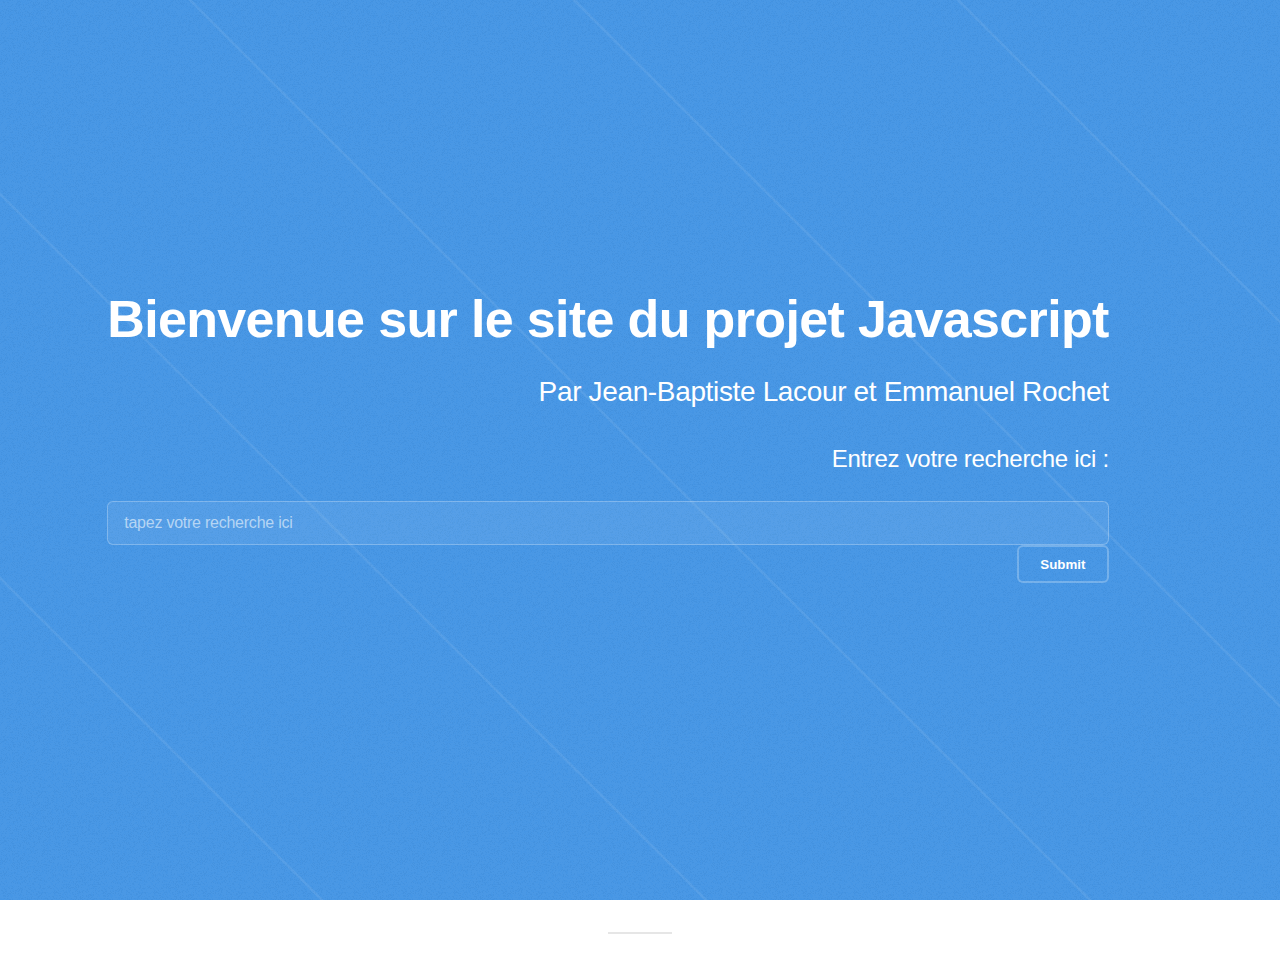
<file: index.html>
<!DOCTYPE HTML>

<html>
	<head>
		<title>PROJET JS</title>
		<meta charset="utf-8" />
		<meta name="viewport" content="width=device-width, initial-scale=1" />
		<!--[if lte IE 8]><script src="assets/js/ie/html5shiv.js"></script><![endif]-->
		<link rel="stylesheet" href="assets/css/main.css" />
		<!--[if lte IE 9]><link rel="stylesheet" href="assets/css/ie9.css" /><![endif]-->
		<!--[if lte IE 8]><link rel="stylesheet" href="assets/css/ie8.css" /><![endif]-->
		<script type="text/javascript" src="http://infoweb-ens/~jacquin-c/jquery-1.11.3.min.js"></script>
		<script src="JS/vue.js"  type="text/javascript"></script>
	</head>
	<body>
		<header id="header">
			<div class="content">
				<h1>Bienvenue sur le site du projet Javascript</h1>
				<h2>Par Jean-Baptiste Lacour et Emmanuel Rochet</h2>
				<h3>Entrez votre recherche ici :</h3>
				<form id="search_form" >
					<input type="text" id="keywords" placeholder="tapez votre recherche ici">
					<button type="submit" id="submit">Submit</button>
				</form>
			</div>
		</header>
		<header class="major">
			<div id="resultats">
		
			</div>
		</header>
	</body>
</html>
</file>
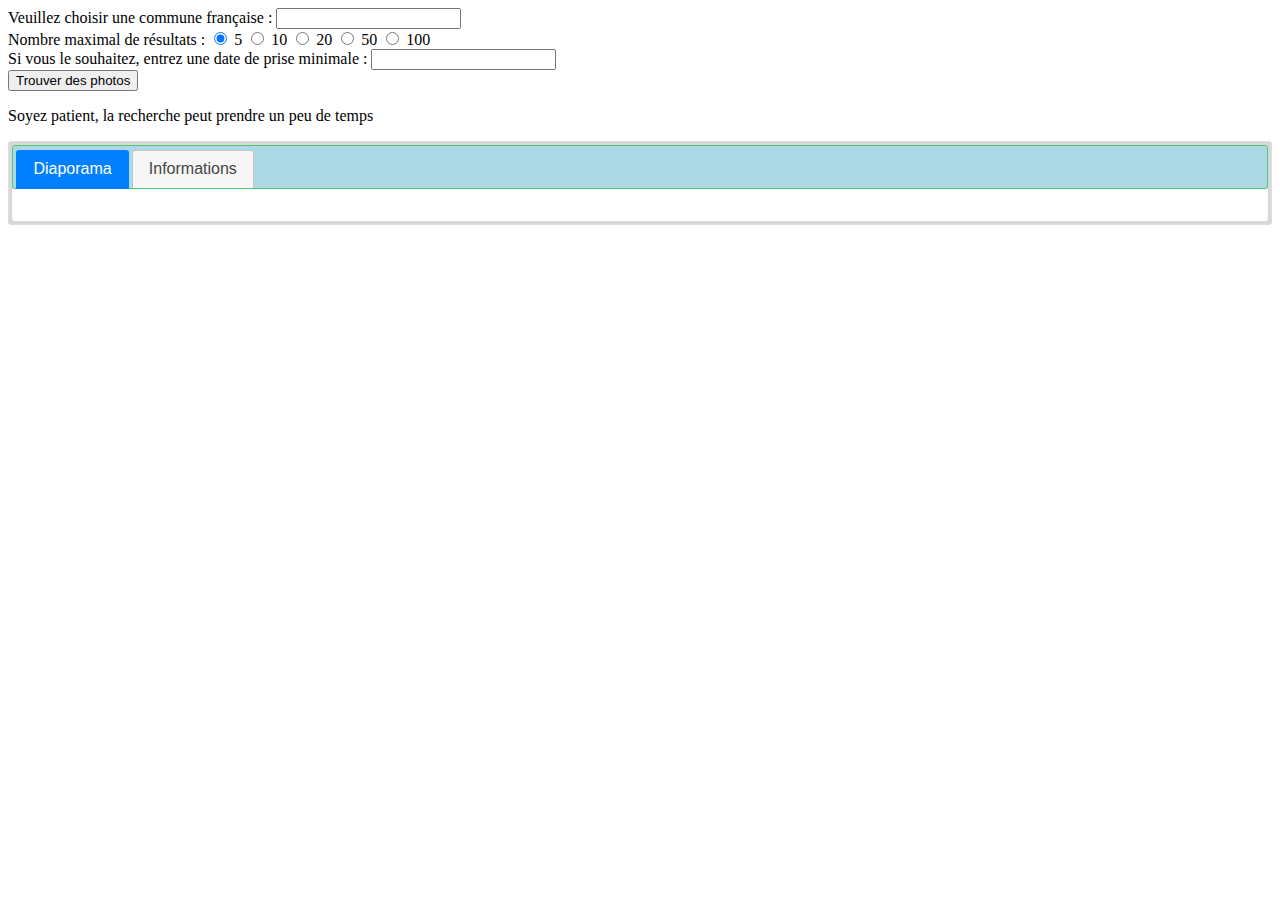
<file: jb/index.html>
<!DOCTYPE HTML>
<html>
<head>
  <meta charset="UTF-8">
  <link rel="stylesheet" href="jquery-ui-1.11.4/jquery-ui.min.css">
  <link rel="stylesheet" href="//cdn.datatables.net/1.10.11/css/jquery.dataTables.min.css">
  <link rel="stylesheet" type="text/css" href="style/style.css" media="screen" />
  <script src="jquery-ui-1.11.4/external/jquery/jquery.js"></script>
  <script src="jquery-ui-1.11.4/jquery-ui.min.js"></script>
  <script src="//cdn.datatables.net/1.10.11/js/jquery.dataTables.min.js"></script>
  <script type="text/javascript" src="script/script.js"></script>
</head>

<body>
  <form>
      <div>
        <label>Veuillez choisir une commune française : </label>
        <input id="commune" type="text" name="commune">
      </div>

      <div>
        <label>Nombre maximal de résultats : </label>
        <input type="radio" name="nbResultats" value="5" checked="checked"/> <label>5</label>
        <input type="radio" name="nbResultats" value="10"/> <label>10</label>
        <input type="radio" name="nbResultats" value="20"/> <label>20</label>
        <input type="radio" name="nbResultats" value="50"/> <label>50</label>
        <input type="radio" name="nbResultats" value="100"/> <label>100</label>
      </div>
    
      <div>
        <label> Si vous le souhaitez, entrez une date de prise minimale : </label> 
        <input type="text" id="calendrier">
      </div>

    <!--on pense absolument à donner le type "button" pour éviter que la page se rafraichisse lorsqu'on clique dessus-->
    <div>
      <button type="button" id="recup_photos" >Trouver des photos</button> 
    </div>
    <p>Soyez patient, la recherche peut prendre un peu de temps</p>
  </form>

  <!--Mise en place des onglets (UI Tabs)-->
  <div id="onglets">
    <ul>
      <li><a href="#onglet-1">Diaporama</a></li>
      <li><a href="#onglet-2">Informations</a></li>
    </ul>
    <div id="onglet-1">
      <div id="images">  </div>
    </div>
    <div id="onglet-2">
      <table id="table_infos">
        <thead>
          <tr>
            <th>Photographie</th>
            <th>Nom de la photo</th>
            <th>Date de la prise</th>
            <th>Auteur</th>   
            <th>Description</th>         
          </tr>
        </thead>
        <tbody>
          <tr>
            <td>rzpogfjeoprzgjegprzeoijrg</td>
            <td>rzpogfjeoprzgjegprzeoijrg</td>
            <td>rzpogfjeoprzgjegprzeoijrg</td>
            <td>rzpogfjeoprzgjegprzeoijrg</td>
            <td>rzpogfjeoprzgjegprzeoijrg</td>
          </tr>
        </tbody>
      </table>
    </div>
  </div>

  <!--Fenêtres modales (UI Dialog)-->
  <div id="aucun_resultat" title="Aucun résultat pour cette commune"> Veuillez tenter une nouvelle recherche</div> <!--quand la recherche ne donne aucun résultat-->
  <div id="infos_photo" title="Informations"></div> <!--pour obtenir des informations sur une photo-->

</body>
</html>
</file>
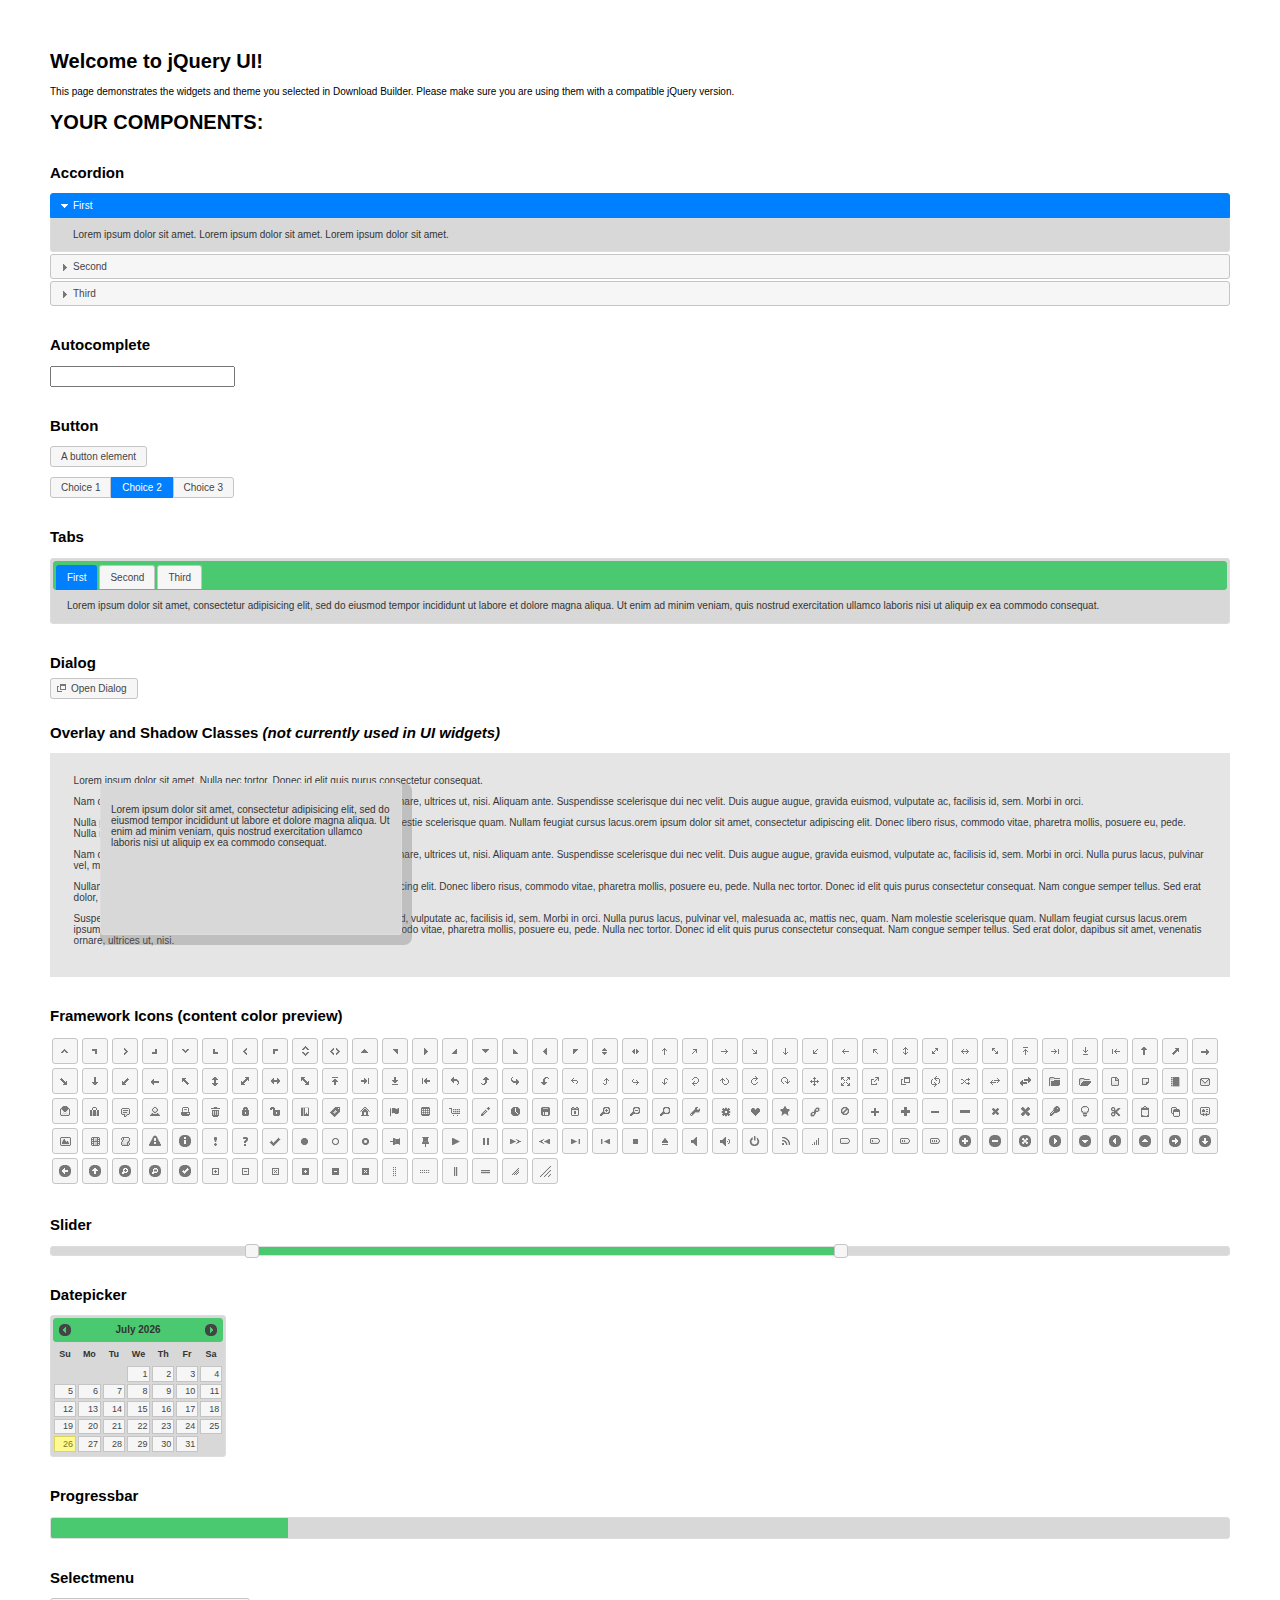
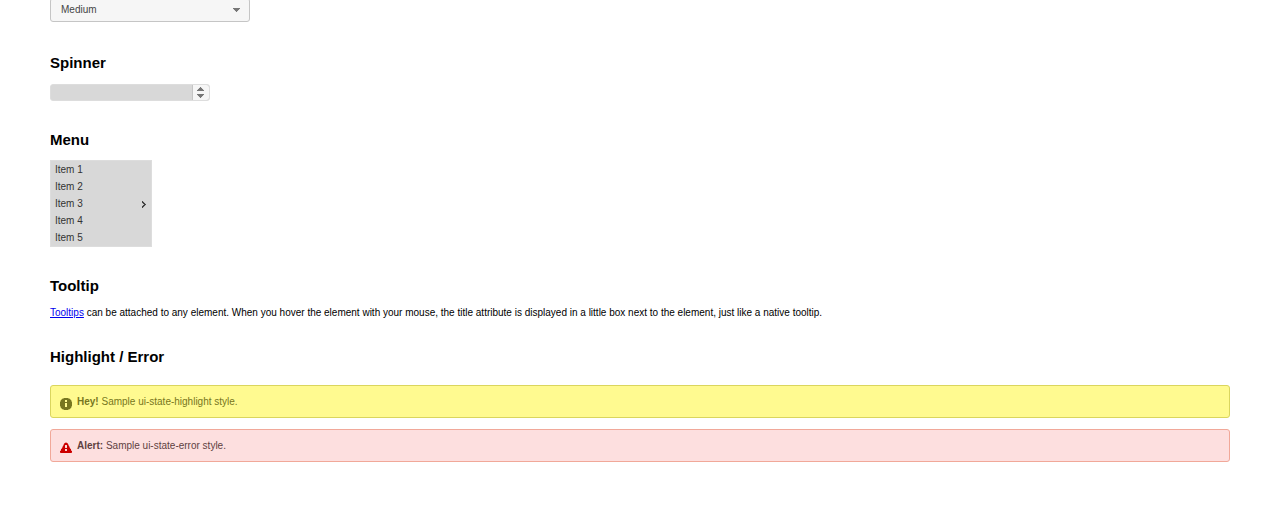
<file: jb/jquery-ui-1.11.4/index.html>
<!doctype html>
<html lang="us">
<head>
	<meta charset="utf-8">
	<title>jQuery UI Example Page</title>
	<link href="jquery-ui.css" rel="stylesheet">
	<style>
	body{
		font: 62.5% "Trebuchet MS", sans-serif;
		margin: 50px;
	}
	.demoHeaders {
		margin-top: 2em;
	}
	#dialog-link {
		padding: .4em 1em .4em 20px;
		text-decoration: none;
		position: relative;
	}
	#dialog-link span.ui-icon {
		margin: 0 5px 0 0;
		position: absolute;
		left: .2em;
		top: 50%;
		margin-top: -8px;
	}
	#icons {
		margin: 0;
		padding: 0;
	}
	#icons li {
		margin: 2px;
		position: relative;
		padding: 4px 0;
		cursor: pointer;
		float: left;
		list-style: none;
	}
	#icons span.ui-icon {
		float: left;
		margin: 0 4px;
	}
	.fakewindowcontain .ui-widget-overlay {
		position: absolute;
	}
	select {
		width: 200px;
	}
	</style>
</head>
<body>

<h1>Welcome to jQuery UI!</h1>

<div class="ui-widget">
	<p>This page demonstrates the widgets and theme you selected in Download Builder. Please make sure you are using them with a compatible jQuery version.</p>
</div>

<h1>YOUR COMPONENTS:</h1>


<!-- Accordion -->
<h2 class="demoHeaders">Accordion</h2>
<div id="accordion">
	<h3>First</h3>
	<div>Lorem ipsum dolor sit amet. Lorem ipsum dolor sit amet. Lorem ipsum dolor sit amet.</div>
	<h3>Second</h3>
	<div>Phasellus mattis tincidunt nibh.</div>
	<h3>Third</h3>
	<div>Nam dui erat, auctor a, dignissim quis.</div>
</div>



<!-- Autocomplete -->
<h2 class="demoHeaders">Autocomplete</h2>
<div>
	<input id="autocomplete" title="type &quot;a&quot;">
</div>



<!-- Button -->
<h2 class="demoHeaders">Button</h2>
<button id="button">A button element</button>
<form style="margin-top: 1em;">
	<div id="radioset">
		<input type="radio" id="radio1" name="radio"><label for="radio1">Choice 1</label>
		<input type="radio" id="radio2" name="radio" checked="checked"><label for="radio2">Choice 2</label>
		<input type="radio" id="radio3" name="radio"><label for="radio3">Choice 3</label>
	</div>
</form>



<!-- Tabs -->
<h2 class="demoHeaders">Tabs</h2>
<div id="tabs">
	<ul>
		<li><a href="#tabs-1">First</a></li>
		<li><a href="#tabs-2">Second</a></li>
		<li><a href="#tabs-3">Third</a></li>
	</ul>
	<div id="tabs-1">Lorem ipsum dolor sit amet, consectetur adipisicing elit, sed do eiusmod tempor incididunt ut labore et dolore magna aliqua. Ut enim ad minim veniam, quis nostrud exercitation ullamco laboris nisi ut aliquip ex ea commodo consequat.</div>
	<div id="tabs-2">Phasellus mattis tincidunt nibh. Cras orci urna, blandit id, pretium vel, aliquet ornare, felis. Maecenas scelerisque sem non nisl. Fusce sed lorem in enim dictum bibendum.</div>
	<div id="tabs-3">Nam dui erat, auctor a, dignissim quis, sollicitudin eu, felis. Pellentesque nisi urna, interdum eget, sagittis et, consequat vestibulum, lacus. Mauris porttitor ullamcorper augue.</div>
</div>



<!-- Dialog NOTE: Dialog is not generated by UI in this demo so it can be visually styled in themeroller-->
<h2 class="demoHeaders">Dialog</h2>
<p><a href="#" id="dialog-link" class="ui-state-default ui-corner-all"><span class="ui-icon ui-icon-newwin"></span>Open Dialog</a></p>

<h2 class="demoHeaders">Overlay and Shadow Classes <em>(not currently used in UI widgets)</em></h2>
<div style="position: relative; width: 96%; height: 200px; padding:1% 2%; overflow:hidden;" class="fakewindowcontain">
	<p>Lorem ipsum dolor sit amet,  Nulla nec tortor. Donec id elit quis purus consectetur consequat. </p><p>Nam congue semper tellus. Sed erat dolor, dapibus sit amet, venenatis ornare, ultrices ut, nisi. Aliquam ante. Suspendisse scelerisque dui nec velit. Duis augue augue, gravida euismod, vulputate ac, facilisis id, sem. Morbi in orci. </p><p>Nulla purus lacus, pulvinar vel, malesuada ac, mattis nec, quam. Nam molestie scelerisque quam. Nullam feugiat cursus lacus.orem ipsum dolor sit amet, consectetur adipiscing elit. Donec libero risus, commodo vitae, pharetra mollis, posuere eu, pede. Nulla nec tortor. Donec id elit quis purus consectetur consequat. </p><p>Nam congue semper tellus. Sed erat dolor, dapibus sit amet, venenatis ornare, ultrices ut, nisi. Aliquam ante. Suspendisse scelerisque dui nec velit. Duis augue augue, gravida euismod, vulputate ac, facilisis id, sem. Morbi in orci. Nulla purus lacus, pulvinar vel, malesuada ac, mattis nec, quam. Nam molestie scelerisque quam. </p><p>Nullam feugiat cursus lacus.orem ipsum dolor sit amet, consectetur adipiscing elit. Donec libero risus, commodo vitae, pharetra mollis, posuere eu, pede. Nulla nec tortor. Donec id elit quis purus consectetur consequat. Nam congue semper tellus. Sed erat dolor, dapibus sit amet, venenatis ornare, ultrices ut, nisi. Aliquam ante. </p><p>Suspendisse scelerisque dui nec velit. Duis augue augue, gravida euismod, vulputate ac, facilisis id, sem. Morbi in orci. Nulla purus lacus, pulvinar vel, malesuada ac, mattis nec, quam. Nam molestie scelerisque quam. Nullam feugiat cursus lacus.orem ipsum dolor sit amet, consectetur adipiscing elit. Donec libero risus, commodo vitae, pharetra mollis, posuere eu, pede. Nulla nec tortor. Donec id elit quis purus consectetur consequat. Nam congue semper tellus. Sed erat dolor, dapibus sit amet, venenatis ornare, ultrices ut, nisi. </p>

	<!-- ui-dialog -->
	<div class="ui-overlay"><div class="ui-widget-overlay"></div><div class="ui-widget-shadow ui-corner-all" style="width: 302px; height: 152px; position: absolute; left: 50px; top: 30px;"></div></div>
	<div style="position: absolute; width: 280px; height: 130px;left: 50px; top: 30px; padding: 10px;" class="ui-widget ui-widget-content ui-corner-all">
		<div class="ui-dialog-content ui-widget-content" style="background: none; border: 0;">
			<p>Lorem ipsum dolor sit amet, consectetur adipisicing elit, sed do eiusmod tempor incididunt ut labore et dolore magna aliqua. Ut enim ad minim veniam, quis nostrud exercitation ullamco laboris nisi ut aliquip ex ea commodo consequat.</p>
		</div>
	</div>

</div>

<!-- ui-dialog -->
<div id="dialog" title="Dialog Title">
	<p>Lorem ipsum dolor sit amet, consectetur adipisicing elit, sed do eiusmod tempor incididunt ut labore et dolore magna aliqua. Ut enim ad minim veniam, quis nostrud exercitation ullamco laboris nisi ut aliquip ex ea commodo consequat.</p>
</div>



<h2 class="demoHeaders">Framework Icons (content color preview)</h2>
<ul id="icons" class="ui-widget ui-helper-clearfix">
	<li class="ui-state-default ui-corner-all" title=".ui-icon-carat-1-n"><span class="ui-icon ui-icon-carat-1-n"></span></li>
	<li class="ui-state-default ui-corner-all" title=".ui-icon-carat-1-ne"><span class="ui-icon ui-icon-carat-1-ne"></span></li>
	<li class="ui-state-default ui-corner-all" title=".ui-icon-carat-1-e"><span class="ui-icon ui-icon-carat-1-e"></span></li>
	<li class="ui-state-default ui-corner-all" title=".ui-icon-carat-1-se"><span class="ui-icon ui-icon-carat-1-se"></span></li>
	<li class="ui-state-default ui-corner-all" title=".ui-icon-carat-1-s"><span class="ui-icon ui-icon-carat-1-s"></span></li>
	<li class="ui-state-default ui-corner-all" title=".ui-icon-carat-1-sw"><span class="ui-icon ui-icon-carat-1-sw"></span></li>
	<li class="ui-state-default ui-corner-all" title=".ui-icon-carat-1-w"><span class="ui-icon ui-icon-carat-1-w"></span></li>
	<li class="ui-state-default ui-corner-all" title=".ui-icon-carat-1-nw"><span class="ui-icon ui-icon-carat-1-nw"></span></li>
	<li class="ui-state-default ui-corner-all" title=".ui-icon-carat-2-n-s"><span class="ui-icon ui-icon-carat-2-n-s"></span></li>
	<li class="ui-state-default ui-corner-all" title=".ui-icon-carat-2-e-w"><span class="ui-icon ui-icon-carat-2-e-w"></span></li>
	<li class="ui-state-default ui-corner-all" title=".ui-icon-triangle-1-n"><span class="ui-icon ui-icon-triangle-1-n"></span></li>
	<li class="ui-state-default ui-corner-all" title=".ui-icon-triangle-1-ne"><span class="ui-icon ui-icon-triangle-1-ne"></span></li>
	<li class="ui-state-default ui-corner-all" title=".ui-icon-triangle-1-e"><span class="ui-icon ui-icon-triangle-1-e"></span></li>
	<li class="ui-state-default ui-corner-all" title=".ui-icon-triangle-1-se"><span class="ui-icon ui-icon-triangle-1-se"></span></li>
	<li class="ui-state-default ui-corner-all" title=".ui-icon-triangle-1-s"><span class="ui-icon ui-icon-triangle-1-s"></span></li>
	<li class="ui-state-default ui-corner-all" title=".ui-icon-triangle-1-sw"><span class="ui-icon ui-icon-triangle-1-sw"></span></li>
	<li class="ui-state-default ui-corner-all" title=".ui-icon-triangle-1-w"><span class="ui-icon ui-icon-triangle-1-w"></span></li>
	<li class="ui-state-default ui-corner-all" title=".ui-icon-triangle-1-nw"><span class="ui-icon ui-icon-triangle-1-nw"></span></li>
	<li class="ui-state-default ui-corner-all" title=".ui-icon-triangle-2-n-s"><span class="ui-icon ui-icon-triangle-2-n-s"></span></li>
	<li class="ui-state-default ui-corner-all" title=".ui-icon-triangle-2-e-w"><span class="ui-icon ui-icon-triangle-2-e-w"></span></li>
	<li class="ui-state-default ui-corner-all" title=".ui-icon-arrow-1-n"><span class="ui-icon ui-icon-arrow-1-n"></span></li>
	<li class="ui-state-default ui-corner-all" title=".ui-icon-arrow-1-ne"><span class="ui-icon ui-icon-arrow-1-ne"></span></li>
	<li class="ui-state-default ui-corner-all" title=".ui-icon-arrow-1-e"><span class="ui-icon ui-icon-arrow-1-e"></span></li>
	<li class="ui-state-default ui-corner-all" title=".ui-icon-arrow-1-se"><span class="ui-icon ui-icon-arrow-1-se"></span></li>
	<li class="ui-state-default ui-corner-all" title=".ui-icon-arrow-1-s"><span class="ui-icon ui-icon-arrow-1-s"></span></li>
	<li class="ui-state-default ui-corner-all" title=".ui-icon-arrow-1-sw"><span class="ui-icon ui-icon-arrow-1-sw"></span></li>
	<li class="ui-state-default ui-corner-all" title=".ui-icon-arrow-1-w"><span class="ui-icon ui-icon-arrow-1-w"></span></li>
	<li class="ui-state-default ui-corner-all" title=".ui-icon-arrow-1-nw"><span class="ui-icon ui-icon-arrow-1-nw"></span></li>
	<li class="ui-state-default ui-corner-all" title=".ui-icon-arrow-2-n-s"><span class="ui-icon ui-icon-arrow-2-n-s"></span></li>
	<li class="ui-state-default ui-corner-all" title=".ui-icon-arrow-2-ne-sw"><span class="ui-icon ui-icon-arrow-2-ne-sw"></span></li>
	<li class="ui-state-default ui-corner-all" title=".ui-icon-arrow-2-e-w"><span class="ui-icon ui-icon-arrow-2-e-w"></span></li>
	<li class="ui-state-default ui-corner-all" title=".ui-icon-arrow-2-se-nw"><span class="ui-icon ui-icon-arrow-2-se-nw"></span></li>
	<li class="ui-state-default ui-corner-all" title=".ui-icon-arrowstop-1-n"><span class="ui-icon ui-icon-arrowstop-1-n"></span></li>
	<li class="ui-state-default ui-corner-all" title=".ui-icon-arrowstop-1-e"><span class="ui-icon ui-icon-arrowstop-1-e"></span></li>
	<li class="ui-state-default ui-corner-all" title=".ui-icon-arrowstop-1-s"><span class="ui-icon ui-icon-arrowstop-1-s"></span></li>
	<li class="ui-state-default ui-corner-all" title=".ui-icon-arrowstop-1-w"><span class="ui-icon ui-icon-arrowstop-1-w"></span></li>
	<li class="ui-state-default ui-corner-all" title=".ui-icon-arrowthick-1-n"><span class="ui-icon ui-icon-arrowthick-1-n"></span></li>
	<li class="ui-state-default ui-corner-all" title=".ui-icon-arrowthick-1-ne"><span class="ui-icon ui-icon-arrowthick-1-ne"></span></li>
	<li class="ui-state-default ui-corner-all" title=".ui-icon-arrowthick-1-e"><span class="ui-icon ui-icon-arrowthick-1-e"></span></li>
	<li class="ui-state-default ui-corner-all" title=".ui-icon-arrowthick-1-se"><span class="ui-icon ui-icon-arrowthick-1-se"></span></li>
	<li class="ui-state-default ui-corner-all" title=".ui-icon-arrowthick-1-s"><span class="ui-icon ui-icon-arrowthick-1-s"></span></li>
	<li class="ui-state-default ui-corner-all" title=".ui-icon-arrowthick-1-sw"><span class="ui-icon ui-icon-arrowthick-1-sw"></span></li>
	<li class="ui-state-default ui-corner-all" title=".ui-icon-arrowthick-1-w"><span class="ui-icon ui-icon-arrowthick-1-w"></span></li>
	<li class="ui-state-default ui-corner-all" title=".ui-icon-arrowthick-1-nw"><span class="ui-icon ui-icon-arrowthick-1-nw"></span></li>
	<li class="ui-state-default ui-corner-all" title=".ui-icon-arrowthick-2-n-s"><span class="ui-icon ui-icon-arrowthick-2-n-s"></span></li>
	<li class="ui-state-default ui-corner-all" title=".ui-icon-arrowthick-2-ne-sw"><span class="ui-icon ui-icon-arrowthick-2-ne-sw"></span></li>
	<li class="ui-state-default ui-corner-all" title=".ui-icon-arrowthick-2-e-w"><span class="ui-icon ui-icon-arrowthick-2-e-w"></span></li>
	<li class="ui-state-default ui-corner-all" title=".ui-icon-arrowthick-2-se-nw"><span class="ui-icon ui-icon-arrowthick-2-se-nw"></span></li>
	<li class="ui-state-default ui-corner-all" title=".ui-icon-arrowthickstop-1-n"><span class="ui-icon ui-icon-arrowthickstop-1-n"></span></li>
	<li class="ui-state-default ui-corner-all" title=".ui-icon-arrowthickstop-1-e"><span class="ui-icon ui-icon-arrowthickstop-1-e"></span></li>
	<li class="ui-state-default ui-corner-all" title=".ui-icon-arrowthickstop-1-s"><span class="ui-icon ui-icon-arrowthickstop-1-s"></span></li>
	<li class="ui-state-default ui-corner-all" title=".ui-icon-arrowthickstop-1-w"><span class="ui-icon ui-icon-arrowthickstop-1-w"></span></li>
	<li class="ui-state-default ui-corner-all" title=".ui-icon-arrowreturnthick-1-w"><span class="ui-icon ui-icon-arrowreturnthick-1-w"></span></li>
	<li class="ui-state-default ui-corner-all" title=".ui-icon-arrowreturnthick-1-n"><span class="ui-icon ui-icon-arrowreturnthick-1-n"></span></li>
	<li class="ui-state-default ui-corner-all" title=".ui-icon-arrowreturnthick-1-e"><span class="ui-icon ui-icon-arrowreturnthick-1-e"></span></li>
	<li class="ui-state-default ui-corner-all" title=".ui-icon-arrowreturnthick-1-s"><span class="ui-icon ui-icon-arrowreturnthick-1-s"></span></li>
	<li class="ui-state-default ui-corner-all" title=".ui-icon-arrowreturn-1-w"><span class="ui-icon ui-icon-arrowreturn-1-w"></span></li>
	<li class="ui-state-default ui-corner-all" title=".ui-icon-arrowreturn-1-n"><span class="ui-icon ui-icon-arrowreturn-1-n"></span></li>
	<li class="ui-state-default ui-corner-all" title=".ui-icon-arrowreturn-1-e"><span class="ui-icon ui-icon-arrowreturn-1-e"></span></li>
	<li class="ui-state-default ui-corner-all" title=".ui-icon-arrowreturn-1-s"><span class="ui-icon ui-icon-arrowreturn-1-s"></span></li>
	<li class="ui-state-default ui-corner-all" title=".ui-icon-arrowrefresh-1-w"><span class="ui-icon ui-icon-arrowrefresh-1-w"></span></li>
	<li class="ui-state-default ui-corner-all" title=".ui-icon-arrowrefresh-1-n"><span class="ui-icon ui-icon-arrowrefresh-1-n"></span></li>
	<li class="ui-state-default ui-corner-all" title=".ui-icon-arrowrefresh-1-e"><span class="ui-icon ui-icon-arrowrefresh-1-e"></span></li>
	<li class="ui-state-default ui-corner-all" title=".ui-icon-arrowrefresh-1-s"><span class="ui-icon ui-icon-arrowrefresh-1-s"></span></li>
	<li class="ui-state-default ui-corner-all" title=".ui-icon-arrow-4"><span class="ui-icon ui-icon-arrow-4"></span></li>
	<li class="ui-state-default ui-corner-all" title=".ui-icon-arrow-4-diag"><span class="ui-icon ui-icon-arrow-4-diag"></span></li>
	<li class="ui-state-default ui-corner-all" title=".ui-icon-extlink"><span class="ui-icon ui-icon-extlink"></span></li>
	<li class="ui-state-default ui-corner-all" title=".ui-icon-newwin"><span class="ui-icon ui-icon-newwin"></span></li>
	<li class="ui-state-default ui-corner-all" title=".ui-icon-refresh"><span class="ui-icon ui-icon-refresh"></span></li>
	<li class="ui-state-default ui-corner-all" title=".ui-icon-shuffle"><span class="ui-icon ui-icon-shuffle"></span></li>
	<li class="ui-state-default ui-corner-all" title=".ui-icon-transfer-e-w"><span class="ui-icon ui-icon-transfer-e-w"></span></li>
	<li class="ui-state-default ui-corner-all" title=".ui-icon-transferthick-e-w"><span class="ui-icon ui-icon-transferthick-e-w"></span></li>
	<li class="ui-state-default ui-corner-all" title=".ui-icon-folder-collapsed"><span class="ui-icon ui-icon-folder-collapsed"></span></li>
	<li class="ui-state-default ui-corner-all" title=".ui-icon-folder-open"><span class="ui-icon ui-icon-folder-open"></span></li>
	<li class="ui-state-default ui-corner-all" title=".ui-icon-document"><span class="ui-icon ui-icon-document"></span></li>
	<li class="ui-state-default ui-corner-all" title=".ui-icon-document-b"><span class="ui-icon ui-icon-document-b"></span></li>
	<li class="ui-state-default ui-corner-all" title=".ui-icon-note"><span class="ui-icon ui-icon-note"></span></li>
	<li class="ui-state-default ui-corner-all" title=".ui-icon-mail-closed"><span class="ui-icon ui-icon-mail-closed"></span></li>
	<li class="ui-state-default ui-corner-all" title=".ui-icon-mail-open"><span class="ui-icon ui-icon-mail-open"></span></li>
	<li class="ui-state-default ui-corner-all" title=".ui-icon-suitcase"><span class="ui-icon ui-icon-suitcase"></span></li>
	<li class="ui-state-default ui-corner-all" title=".ui-icon-comment"><span class="ui-icon ui-icon-comment"></span></li>
	<li class="ui-state-default ui-corner-all" title=".ui-icon-person"><span class="ui-icon ui-icon-person"></span></li>
	<li class="ui-state-default ui-corner-all" title=".ui-icon-print"><span class="ui-icon ui-icon-print"></span></li>
	<li class="ui-state-default ui-corner-all" title=".ui-icon-trash"><span class="ui-icon ui-icon-trash"></span></li>
	<li class="ui-state-default ui-corner-all" title=".ui-icon-locked"><span class="ui-icon ui-icon-locked"></span></li>
	<li class="ui-state-default ui-corner-all" title=".ui-icon-unlocked"><span class="ui-icon ui-icon-unlocked"></span></li>
	<li class="ui-state-default ui-corner-all" title=".ui-icon-bookmark"><span class="ui-icon ui-icon-bookmark"></span></li>
	<li class="ui-state-default ui-corner-all" title=".ui-icon-tag"><span class="ui-icon ui-icon-tag"></span></li>
	<li class="ui-state-default ui-corner-all" title=".ui-icon-home"><span class="ui-icon ui-icon-home"></span></li>
	<li class="ui-state-default ui-corner-all" title=".ui-icon-flag"><span class="ui-icon ui-icon-flag"></span></li>
	<li class="ui-state-default ui-corner-all" title=".ui-icon-calculator"><span class="ui-icon ui-icon-calculator"></span></li>
	<li class="ui-state-default ui-corner-all" title=".ui-icon-cart"><span class="ui-icon ui-icon-cart"></span></li>
	<li class="ui-state-default ui-corner-all" title=".ui-icon-pencil"><span class="ui-icon ui-icon-pencil"></span></li>
	<li class="ui-state-default ui-corner-all" title=".ui-icon-clock"><span class="ui-icon ui-icon-clock"></span></li>
	<li class="ui-state-default ui-corner-all" title=".ui-icon-disk"><span class="ui-icon ui-icon-disk"></span></li>
	<li class="ui-state-default ui-corner-all" title=".ui-icon-calendar"><span class="ui-icon ui-icon-calendar"></span></li>
	<li class="ui-state-default ui-corner-all" title=".ui-icon-zoomin"><span class="ui-icon ui-icon-zoomin"></span></li>
	<li class="ui-state-default ui-corner-all" title=".ui-icon-zoomout"><span class="ui-icon ui-icon-zoomout"></span></li>
	<li class="ui-state-default ui-corner-all" title=".ui-icon-search"><span class="ui-icon ui-icon-search"></span></li>
	<li class="ui-state-default ui-corner-all" title=".ui-icon-wrench"><span class="ui-icon ui-icon-wrench"></span></li>
	<li class="ui-state-default ui-corner-all" title=".ui-icon-gear"><span class="ui-icon ui-icon-gear"></span></li>
	<li class="ui-state-default ui-corner-all" title=".ui-icon-heart"><span class="ui-icon ui-icon-heart"></span></li>
	<li class="ui-state-default ui-corner-all" title=".ui-icon-star"><span class="ui-icon ui-icon-star"></span></li>
	<li class="ui-state-default ui-corner-all" title=".ui-icon-link"><span class="ui-icon ui-icon-link"></span></li>
	<li class="ui-state-default ui-corner-all" title=".ui-icon-cancel"><span class="ui-icon ui-icon-cancel"></span></li>
	<li class="ui-state-default ui-corner-all" title=".ui-icon-plus"><span class="ui-icon ui-icon-plus"></span></li>
	<li class="ui-state-default ui-corner-all" title=".ui-icon-plusthick"><span class="ui-icon ui-icon-plusthick"></span></li>
	<li class="ui-state-default ui-corner-all" title=".ui-icon-minus"><span class="ui-icon ui-icon-minus"></span></li>
	<li class="ui-state-default ui-corner-all" title=".ui-icon-minusthick"><span class="ui-icon ui-icon-minusthick"></span></li>
	<li class="ui-state-default ui-corner-all" title=".ui-icon-close"><span class="ui-icon ui-icon-close"></span></li>
	<li class="ui-state-default ui-corner-all" title=".ui-icon-closethick"><span class="ui-icon ui-icon-closethick"></span></li>
	<li class="ui-state-default ui-corner-all" title=".ui-icon-key"><span class="ui-icon ui-icon-key"></span></li>
	<li class="ui-state-default ui-corner-all" title=".ui-icon-lightbulb"><span class="ui-icon ui-icon-lightbulb"></span></li>
	<li class="ui-state-default ui-corner-all" title=".ui-icon-scissors"><span class="ui-icon ui-icon-scissors"></span></li>
	<li class="ui-state-default ui-corner-all" title=".ui-icon-clipboard"><span class="ui-icon ui-icon-clipboard"></span></li>
	<li class="ui-state-default ui-corner-all" title=".ui-icon-copy"><span class="ui-icon ui-icon-copy"></span></li>
	<li class="ui-state-default ui-corner-all" title=".ui-icon-contact"><span class="ui-icon ui-icon-contact"></span></li>
	<li class="ui-state-default ui-corner-all" title=".ui-icon-image"><span class="ui-icon ui-icon-image"></span></li>
	<li class="ui-state-default ui-corner-all" title=".ui-icon-video"><span class="ui-icon ui-icon-video"></span></li>
	<li class="ui-state-default ui-corner-all" title=".ui-icon-script"><span class="ui-icon ui-icon-script"></span></li>
	<li class="ui-state-default ui-corner-all" title=".ui-icon-alert"><span class="ui-icon ui-icon-alert"></span></li>
	<li class="ui-state-default ui-corner-all" title=".ui-icon-info"><span class="ui-icon ui-icon-info"></span></li>
	<li class="ui-state-default ui-corner-all" title=".ui-icon-notice"><span class="ui-icon ui-icon-notice"></span></li>
	<li class="ui-state-default ui-corner-all" title=".ui-icon-help"><span class="ui-icon ui-icon-help"></span></li>
	<li class="ui-state-default ui-corner-all" title=".ui-icon-check"><span class="ui-icon ui-icon-check"></span></li>
	<li class="ui-state-default ui-corner-all" title=".ui-icon-bullet"><span class="ui-icon ui-icon-bullet"></span></li>
	<li class="ui-state-default ui-corner-all" title=".ui-icon-radio-off"><span class="ui-icon ui-icon-radio-off"></span></li>
	<li class="ui-state-default ui-corner-all" title=".ui-icon-radio-on"><span class="ui-icon ui-icon-radio-on"></span></li>
	<li class="ui-state-default ui-corner-all" title=".ui-icon-pin-w"><span class="ui-icon ui-icon-pin-w"></span></li>
	<li class="ui-state-default ui-corner-all" title=".ui-icon-pin-s"><span class="ui-icon ui-icon-pin-s"></span></li>
	<li class="ui-state-default ui-corner-all" title=".ui-icon-play"><span class="ui-icon ui-icon-play"></span></li>
	<li class="ui-state-default ui-corner-all" title=".ui-icon-pause"><span class="ui-icon ui-icon-pause"></span></li>
	<li class="ui-state-default ui-corner-all" title=".ui-icon-seek-next"><span class="ui-icon ui-icon-seek-next"></span></li>
	<li class="ui-state-default ui-corner-all" title=".ui-icon-seek-prev"><span class="ui-icon ui-icon-seek-prev"></span></li>
	<li class="ui-state-default ui-corner-all" title=".ui-icon-seek-end"><span class="ui-icon ui-icon-seek-end"></span></li>
	<li class="ui-state-default ui-corner-all" title=".ui-icon-seek-first"><span class="ui-icon ui-icon-seek-first"></span></li>
	<li class="ui-state-default ui-corner-all" title=".ui-icon-stop"><span class="ui-icon ui-icon-stop"></span></li>
	<li class="ui-state-default ui-corner-all" title=".ui-icon-eject"><span class="ui-icon ui-icon-eject"></span></li>
	<li class="ui-state-default ui-corner-all" title=".ui-icon-volume-off"><span class="ui-icon ui-icon-volume-off"></span></li>
	<li class="ui-state-default ui-corner-all" title=".ui-icon-volume-on"><span class="ui-icon ui-icon-volume-on"></span></li>
	<li class="ui-state-default ui-corner-all" title=".ui-icon-power"><span class="ui-icon ui-icon-power"></span></li>
	<li class="ui-state-default ui-corner-all" title=".ui-icon-signal-diag"><span class="ui-icon ui-icon-signal-diag"></span></li>
	<li class="ui-state-default ui-corner-all" title=".ui-icon-signal"><span class="ui-icon ui-icon-signal"></span></li>
	<li class="ui-state-default ui-corner-all" title=".ui-icon-battery-0"><span class="ui-icon ui-icon-battery-0"></span></li>
	<li class="ui-state-default ui-corner-all" title=".ui-icon-battery-1"><span class="ui-icon ui-icon-battery-1"></span></li>
	<li class="ui-state-default ui-corner-all" title=".ui-icon-battery-2"><span class="ui-icon ui-icon-battery-2"></span></li>
	<li class="ui-state-default ui-corner-all" title=".ui-icon-battery-3"><span class="ui-icon ui-icon-battery-3"></span></li>
	<li class="ui-state-default ui-corner-all" title=".ui-icon-circle-plus"><span class="ui-icon ui-icon-circle-plus"></span></li>
	<li class="ui-state-default ui-corner-all" title=".ui-icon-circle-minus"><span class="ui-icon ui-icon-circle-minus"></span></li>
	<li class="ui-state-default ui-corner-all" title=".ui-icon-circle-close"><span class="ui-icon ui-icon-circle-close"></span></li>
	<li class="ui-state-default ui-corner-all" title=".ui-icon-circle-triangle-e"><span class="ui-icon ui-icon-circle-triangle-e"></span></li>
	<li class="ui-state-default ui-corner-all" title=".ui-icon-circle-triangle-s"><span class="ui-icon ui-icon-circle-triangle-s"></span></li>
	<li class="ui-state-default ui-corner-all" title=".ui-icon-circle-triangle-w"><span class="ui-icon ui-icon-circle-triangle-w"></span></li>
	<li class="ui-state-default ui-corner-all" title=".ui-icon-circle-triangle-n"><span class="ui-icon ui-icon-circle-triangle-n"></span></li>
	<li class="ui-state-default ui-corner-all" title=".ui-icon-circle-arrow-e"><span class="ui-icon ui-icon-circle-arrow-e"></span></li>
	<li class="ui-state-default ui-corner-all" title=".ui-icon-circle-arrow-s"><span class="ui-icon ui-icon-circle-arrow-s"></span></li>
	<li class="ui-state-default ui-corner-all" title=".ui-icon-circle-arrow-w"><span class="ui-icon ui-icon-circle-arrow-w"></span></li>
	<li class="ui-state-default ui-corner-all" title=".ui-icon-circle-arrow-n"><span class="ui-icon ui-icon-circle-arrow-n"></span></li>
	<li class="ui-state-default ui-corner-all" title=".ui-icon-circle-zoomin"><span class="ui-icon ui-icon-circle-zoomin"></span></li>
	<li class="ui-state-default ui-corner-all" title=".ui-icon-circle-zoomout"><span class="ui-icon ui-icon-circle-zoomout"></span></li>
	<li class="ui-state-default ui-corner-all" title=".ui-icon-circle-check"><span class="ui-icon ui-icon-circle-check"></span></li>
	<li class="ui-state-default ui-corner-all" title=".ui-icon-circlesmall-plus"><span class="ui-icon ui-icon-circlesmall-plus"></span></li>
	<li class="ui-state-default ui-corner-all" title=".ui-icon-circlesmall-minus"><span class="ui-icon ui-icon-circlesmall-minus"></span></li>
	<li class="ui-state-default ui-corner-all" title=".ui-icon-circlesmall-close"><span class="ui-icon ui-icon-circlesmall-close"></span></li>
	<li class="ui-state-default ui-corner-all" title=".ui-icon-squaresmall-plus"><span class="ui-icon ui-icon-squaresmall-plus"></span></li>
	<li class="ui-state-default ui-corner-all" title=".ui-icon-squaresmall-minus"><span class="ui-icon ui-icon-squaresmall-minus"></span></li>
	<li class="ui-state-default ui-corner-all" title=".ui-icon-squaresmall-close"><span class="ui-icon ui-icon-squaresmall-close"></span></li>
	<li class="ui-state-default ui-corner-all" title=".ui-icon-grip-dotted-vertical"><span class="ui-icon ui-icon-grip-dotted-vertical"></span></li>
	<li class="ui-state-default ui-corner-all" title=".ui-icon-grip-dotted-horizontal"><span class="ui-icon ui-icon-grip-dotted-horizontal"></span></li>
	<li class="ui-state-default ui-corner-all" title=".ui-icon-grip-solid-vertical"><span class="ui-icon ui-icon-grip-solid-vertical"></span></li>
	<li class="ui-state-default ui-corner-all" title=".ui-icon-grip-solid-horizontal"><span class="ui-icon ui-icon-grip-solid-horizontal"></span></li>
	<li class="ui-state-default ui-corner-all" title=".ui-icon-gripsmall-diagonal-se"><span class="ui-icon ui-icon-gripsmall-diagonal-se"></span></li>
	<li class="ui-state-default ui-corner-all" title=".ui-icon-grip-diagonal-se"><span class="ui-icon ui-icon-grip-diagonal-se"></span></li>
</ul>


<!-- Slider -->
<h2 class="demoHeaders">Slider</h2>
<div id="slider"></div>



<!-- Datepicker -->
<h2 class="demoHeaders">Datepicker</h2>
<div id="datepicker"></div>



<!-- Progressbar -->
<h2 class="demoHeaders">Progressbar</h2>
<div id="progressbar"></div>



<!-- Progressbar -->
<h2 class="demoHeaders">Selectmenu</h2>
<select id="selectmenu">
	<option>Slower</option>
	<option>Slow</option>
	<option selected="selected">Medium</option>
	<option>Fast</option>
	<option>Faster</option>
</select>



<!-- Spinner -->
<h2 class="demoHeaders">Spinner</h2>
<input id="spinner">



<!-- Menu -->
<h2 class="demoHeaders">Menu</h2>
<ul style="width:100px;" id="menu">
	<li>Item 1</li>
	<li>Item 2</li>
	<li>Item 3
		<ul>
			<li>Item 3-1</li>
			<li>Item 3-2</li>
			<li>Item 3-3</li>
			<li>Item 3-4</li>
			<li>Item 3-5</li>
		</ul>
	</li>
	<li>Item 4</li>
	<li>Item 5</li>
</ul>



<!-- Tooltip -->
<h2 class="demoHeaders">Tooltip</h2>
<p id="tooltip">
	<a href="#" title="That&apos;s what this widget is">Tooltips</a> can be attached to any element. When you hover
the element with your mouse, the title attribute is displayed in a little box next to the element, just like a native tooltip.
</p>


<!-- Highlight / Error -->
<h2 class="demoHeaders">Highlight / Error</h2>
<div class="ui-widget">
	<div class="ui-state-highlight ui-corner-all" style="margin-top: 20px; padding: 0 .7em;">
		<p><span class="ui-icon ui-icon-info" style="float: left; margin-right: .3em;"></span>
		<strong>Hey!</strong> Sample ui-state-highlight style.</p>
	</div>
</div>
<br>
<div class="ui-widget">
	<div class="ui-state-error ui-corner-all" style="padding: 0 .7em;">
		<p><span class="ui-icon ui-icon-alert" style="float: left; margin-right: .3em;"></span>
		<strong>Alert:</strong> Sample ui-state-error style.</p>
	</div>
</div>

<script src="external/jquery/jquery.js"></script>
<script src="jquery-ui.js"></script>
<script>

$( "#accordion" ).accordion();



var availableTags = [
	"ActionScript",
	"AppleScript",
	"Asp",
	"BASIC",
	"C",
	"C++",
	"Clojure",
	"COBOL",
	"ColdFusion",
	"Erlang",
	"Fortran",
	"Groovy",
	"Haskell",
	"Java",
	"JavaScript",
	"Lisp",
	"Perl",
	"PHP",
	"Python",
	"Ruby",
	"Scala",
	"Scheme"
];
$( "#autocomplete" ).autocomplete({
	source: availableTags
});



$( "#button" ).button();
$( "#radioset" ).buttonset();



$( "#tabs" ).tabs();



$( "#dialog" ).dialog({
	autoOpen: false,
	width: 400,
	buttons: [
		{
			text: "Ok",
			click: function() {
				$( this ).dialog( "close" );
			}
		},
		{
			text: "Cancel",
			click: function() {
				$( this ).dialog( "close" );
			}
		}
	]
});

// Link to open the dialog
$( "#dialog-link" ).click(function( event ) {
	$( "#dialog" ).dialog( "open" );
	event.preventDefault();
});



$( "#datepicker" ).datepicker({
	inline: true
});



$( "#slider" ).slider({
	range: true,
	values: [ 17, 67 ]
});



$( "#progressbar" ).progressbar({
	value: 20
});



$( "#spinner" ).spinner();



$( "#menu" ).menu();



$( "#tooltip" ).tooltip();



$( "#selectmenu" ).selectmenu();


// Hover states on the static widgets
$( "#dialog-link, #icons li" ).hover(
	function() {
		$( this ).addClass( "ui-state-hover" );
	},
	function() {
		$( this ).removeClass( "ui-state-hover" );
	}
);
</script>
</body>
</html>
</file>
<file: assets/css/ie9.css>
/*
	Fractal by HTML5 UP
	html5up.net | @n33co
	Free for personal and commercial use under the CCA 3.0 license (html5up.net/license)
*/

/* Spotlight */

	.spotlight .image {
		width: 25%;
		display: inline-block;
		vertical-align: middle;
	}

	.spotlight .content {
		width: 65%;
		display: inline-block;
		vertical-align: middle;
	}

	.spotlight:after {
		content: '';
		display: block;
		clear: both;
	}

	.spotlight:nth-child(2n) .image {
		margin: 0 3em 0 0;
	}

	.spotlight:nth-child(2n) .content {
		text-align: left;
	}

/* Header */

	#header {
		height: auto;
		text-align: center;
	}

		#header .content {
			display: inline-block;
			vertical-align: middle;
		}

		#header .image {
			display: inline-block;
			vertical-align: middle;
		}
</file>
<file: jb/style/style.css>
#onglet-1 img:hover {
	cursor: pointer;
}

.ui-tabs .ui-tabs-nav
{
background: lightblue;
}

.ui-tabs .ui-tabs-panel /* just in case you want to change the panel */
{
background: white;
}
</file>
<file: assets/css/main.css>
@import url(font-awesome.min.css);

/*
	Fractal by HTML5 UP
	html5up.net | @n33co
	Free for personal and commercial use under the CCA 3.0 license (html5up.net/license)
*/

/* Reset */

	html, body, div, span, applet, object, iframe, h1, h2, h3, h4, h5, h6, p, blockquote, pre, a, abbr, acronym, address, big, cite, code, del, dfn, em, img, ins, kbd, q, s, samp, small, strike, strong, sub, sup, tt, var, b, u, i, center, dl, dt, dd, ol, ul, li, fieldset, form, label, legend, table, caption, tbody, tfoot, thead, tr, th, td, article, aside, canvas, details, embed, figure, figcaption, footer, header, hgroup, menu, nav, output, ruby, section, summary, time, mark, audio, video {
		margin: 0;
		padding: 0;
		border: 0;
		font-size: 100%;
		font: inherit;
		vertical-align: baseline;
	}

	article, aside, details, figcaption, figure, footer, header, hgroup, menu, nav, section {
		display: block;
	}

	body {
		line-height: 1;
	}

	ol, ul {
		list-style: none;
	}

	blockquote, q {
		quotes: none;
	}

	blockquote:before, blockquote:after, q:before, q:after {
		content: '';
		content: none;
	}

	table {
		border-collapse: collapse;
		border-spacing: 0;
	}

	body {
		-webkit-text-size-adjust: none;
	}

/* Box Model */

	*, *:before, *:after {
		-moz-box-sizing: border-box;
		-webkit-box-sizing: border-box;
		box-sizing: border-box;
	}

/* Grid */

	.row {
		border-bottom: solid 1px transparent;
		-moz-box-sizing: border-box;
		-webkit-box-sizing: border-box;
		box-sizing: border-box;
	}

	.row > * {
		float: left;
		-moz-box-sizing: border-box;
		-webkit-box-sizing: border-box;
		box-sizing: border-box;
	}

	.row:after, .row:before {
		content: '';
		display: block;
		clear: both;
		height: 0;
	}

	.row.uniform > * > :first-child {
		margin-top: 0;
	}

	.row.uniform > * > :last-child {
		margin-bottom: 0;
	}

	.row.\30 \25 > * {
		padding: 0 0 0 0em;
	}

	.row.\30 \25 {
		margin: 0 0 -1px 0em;
	}

	.row.uniform.\30 \25 > * {
		padding: 0em 0 0 0em;
	}

	.row.uniform.\30 \25 {
		margin: 0em 0 -1px 0em;
	}

	.row > * {
		padding: 0 0 0 1.5em;
	}

	.row {
		margin: 0 0 -1px -1.5em;
	}

	.row.uniform > * {
		padding: 1.5em 0 0 1.5em;
	}

	.row.uniform {
		margin: -1.5em 0 -1px -1.5em;
	}

	.row.\32 00\25 > * {
		padding: 0 0 0 3em;
	}

	.row.\32 00\25 {
		margin: 0 0 -1px -3em;
	}

	.row.uniform.\32 00\25 > * {
		padding: 3em 0 0 3em;
	}

	.row.uniform.\32 00\25 {
		margin: -3em 0 -1px -3em;
	}

	.row.\31 50\25 > * {
		padding: 0 0 0 2.25em;
	}

	.row.\31 50\25 {
		margin: 0 0 -1px -2.25em;
	}

	.row.uniform.\31 50\25 > * {
		padding: 2.25em 0 0 2.25em;
	}

	.row.uniform.\31 50\25 {
		margin: -2.25em 0 -1px -2.25em;
	}

	.row.\35 0\25 > * {
		padding: 0 0 0 0.75em;
	}

	.row.\35 0\25 {
		margin: 0 0 -1px -0.75em;
	}

	.row.uniform.\35 0\25 > * {
		padding: 0.75em 0 0 0.75em;
	}

	.row.uniform.\35 0\25 {
		margin: -0.75em 0 -1px -0.75em;
	}

	.row.\32 5\25 > * {
		padding: 0 0 0 0.375em;
	}

	.row.\32 5\25 {
		margin: 0 0 -1px -0.375em;
	}

	.row.uniform.\32 5\25 > * {
		padding: 0.375em 0 0 0.375em;
	}

	.row.uniform.\32 5\25 {
		margin: -0.375em 0 -1px -0.375em;
	}

	.\31 2u, .\31 2u\24 {
		width: 100%;
		clear: none;
		margin-left: 0;
	}

	.\31 1u, .\31 1u\24 {
		width: 91.6666666667%;
		clear: none;
		margin-left: 0;
	}

	.\31 0u, .\31 0u\24 {
		width: 83.3333333333%;
		clear: none;
		margin-left: 0;
	}

	.\39 u, .\39 u\24 {
		width: 75%;
		clear: none;
		margin-left: 0;
	}

	.\38 u, .\38 u\24 {
		width: 66.6666666667%;
		clear: none;
		margin-left: 0;
	}

	.\37 u, .\37 u\24 {
		width: 58.3333333333%;
		clear: none;
		margin-left: 0;
	}

	.\36 u, .\36 u\24 {
		width: 50%;
		clear: none;
		margin-left: 0;
	}

	.\35 u, .\35 u\24 {
		width: 41.6666666667%;
		clear: none;
		margin-left: 0;
	}

	.\34 u, .\34 u\24 {
		width: 33.3333333333%;
		clear: none;
		margin-left: 0;
	}

	.\33 u, .\33 u\24 {
		width: 25%;
		clear: none;
		margin-left: 0;
	}

	.\32 u, .\32 u\24 {
		width: 16.6666666667%;
		clear: none;
		margin-left: 0;
	}

	.\31 u, .\31 u\24 {
		width: 8.3333333333%;
		clear: none;
		margin-left: 0;
	}

	.\31 2u\24 + *,
	.\31 1u\24 + *,
	.\31 0u\24 + *,
	.\39 u\24 + *,
	.\38 u\24 + *,
	.\37 u\24 + *,
	.\36 u\24 + *,
	.\35 u\24 + *,
	.\34 u\24 + *,
	.\33 u\24 + *,
	.\32 u\24 + *,
	.\31 u\24 + * {
		clear: left;
	}

	.\-11u {
		margin-left: 91.66667%;
	}

	.\-10u {
		margin-left: 83.33333%;
	}

	.\-9u {
		margin-left: 75%;
	}

	.\-8u {
		margin-left: 66.66667%;
	}

	.\-7u {
		margin-left: 58.33333%;
	}

	.\-6u {
		margin-left: 50%;
	}

	.\-5u {
		margin-left: 41.66667%;
	}

	.\-4u {
		margin-left: 33.33333%;
	}

	.\-3u {
		margin-left: 25%;
	}

	.\-2u {
		margin-left: 16.66667%;
	}

	.\-1u {
		margin-left: 8.33333%;
	}

	@media screen and (max-width: 1680px) {

		.row > * {
			padding: 0 0 0 1.5em;
		}

		.row {
			margin: 0 0 -1px -1.5em;
		}

		.row.uniform > * {
			padding: 1.5em 0 0 1.5em;
		}

		.row.uniform {
			margin: -1.5em 0 -1px -1.5em;
		}

		.row.\32 00\25 > * {
			padding: 0 0 0 3em;
		}

		.row.\32 00\25 {
			margin: 0 0 -1px -3em;
		}

		.row.uniform.\32 00\25 > * {
			padding: 3em 0 0 3em;
		}

		.row.uniform.\32 00\25 {
			margin: -3em 0 -1px -3em;
		}

		.row.\31 50\25 > * {
			padding: 0 0 0 2.25em;
		}

		.row.\31 50\25 {
			margin: 0 0 -1px -2.25em;
		}

		.row.uniform.\31 50\25 > * {
			padding: 2.25em 0 0 2.25em;
		}

		.row.uniform.\31 50\25 {
			margin: -2.25em 0 -1px -2.25em;
		}

		.row.\35 0\25 > * {
			padding: 0 0 0 0.75em;
		}

		.row.\35 0\25 {
			margin: 0 0 -1px -0.75em;
		}

		.row.uniform.\35 0\25 > * {
			padding: 0.75em 0 0 0.75em;
		}

		.row.uniform.\35 0\25 {
			margin: -0.75em 0 -1px -0.75em;
		}

		.row.\32 5\25 > * {
			padding: 0 0 0 0.375em;
		}

		.row.\32 5\25 {
			margin: 0 0 -1px -0.375em;
		}

		.row.uniform.\32 5\25 > * {
			padding: 0.375em 0 0 0.375em;
		}

		.row.uniform.\32 5\25 {
			margin: -0.375em 0 -1px -0.375em;
		}

		.\31 2u\28xlarge\29, .\31 2u\24\28xlarge\29 {
			width: 100%;
			clear: none;
			margin-left: 0;
		}

		.\31 1u\28xlarge\29, .\31 1u\24\28xlarge\29 {
			width: 91.6666666667%;
			clear: none;
			margin-left: 0;
		}

		.\31 0u\28xlarge\29, .\31 0u\24\28xlarge\29 {
			width: 83.3333333333%;
			clear: none;
			margin-left: 0;
		}

		.\39 u\28xlarge\29, .\39 u\24\28xlarge\29 {
			width: 75%;
			clear: none;
			margin-left: 0;
		}

		.\38 u\28xlarge\29, .\38 u\24\28xlarge\29 {
			width: 66.6666666667%;
			clear: none;
			margin-left: 0;
		}

		.\37 u\28xlarge\29, .\37 u\24\28xlarge\29 {
			width: 58.3333333333%;
			clear: none;
			margin-left: 0;
		}

		.\36 u\28xlarge\29, .\36 u\24\28xlarge\29 {
			width: 50%;
			clear: none;
			margin-left: 0;
		}

		.\35 u\28xlarge\29, .\35 u\24\28xlarge\29 {
			width: 41.6666666667%;
			clear: none;
			margin-left: 0;
		}

		.\34 u\28xlarge\29, .\34 u\24\28xlarge\29 {
			width: 33.3333333333%;
			clear: none;
			margin-left: 0;
		}

		.\33 u\28xlarge\29, .\33 u\24\28xlarge\29 {
			width: 25%;
			clear: none;
			margin-left: 0;
		}

		.\32 u\28xlarge\29, .\32 u\24\28xlarge\29 {
			width: 16.6666666667%;
			clear: none;
			margin-left: 0;
		}

		.\31 u\28xlarge\29, .\31 u\24\28xlarge\29 {
			width: 8.3333333333%;
			clear: none;
			margin-left: 0;
		}

		.\31 2u\24\28xlarge\29 + *,
		.\31 1u\24\28xlarge\29 + *,
		.\31 0u\24\28xlarge\29 + *,
		.\39 u\24\28xlarge\29 + *,
		.\38 u\24\28xlarge\29 + *,
		.\37 u\24\28xlarge\29 + *,
		.\36 u\24\28xlarge\29 + *,
		.\35 u\24\28xlarge\29 + *,
		.\34 u\24\28xlarge\29 + *,
		.\33 u\24\28xlarge\29 + *,
		.\32 u\24\28xlarge\29 + *,
		.\31 u\24\28xlarge\29 + * {
			clear: left;
		}

		.\-11u\28xlarge\29 {
			margin-left: 91.66667%;
		}

		.\-10u\28xlarge\29 {
			margin-left: 83.33333%;
		}

		.\-9u\28xlarge\29 {
			margin-left: 75%;
		}

		.\-8u\28xlarge\29 {
			margin-left: 66.66667%;
		}

		.\-7u\28xlarge\29 {
			margin-left: 58.33333%;
		}

		.\-6u\28xlarge\29 {
			margin-left: 50%;
		}

		.\-5u\28xlarge\29 {
			margin-left: 41.66667%;
		}

		.\-4u\28xlarge\29 {
			margin-left: 33.33333%;
		}

		.\-3u\28xlarge\29 {
			margin-left: 25%;
		}

		.\-2u\28xlarge\29 {
			margin-left: 16.66667%;
		}

		.\-1u\28xlarge\29 {
			margin-left: 8.33333%;
		}

	}

	@media screen and (max-width: 1280px) {

		.row > * {
			padding: 0 0 0 1.5em;
		}

		.row {
			margin: 0 0 -1px -1.5em;
		}

		.row.uniform > * {
			padding: 1.5em 0 0 1.5em;
		}

		.row.uniform {
			margin: -1.5em 0 -1px -1.5em;
		}

		.row.\32 00\25 > * {
			padding: 0 0 0 3em;
		}

		.row.\32 00\25 {
			margin: 0 0 -1px -3em;
		}

		.row.uniform.\32 00\25 > * {
			padding: 3em 0 0 3em;
		}

		.row.uniform.\32 00\25 {
			margin: -3em 0 -1px -3em;
		}

		.row.\31 50\25 > * {
			padding: 0 0 0 2.25em;
		}

		.row.\31 50\25 {
			margin: 0 0 -1px -2.25em;
		}

		.row.uniform.\31 50\25 > * {
			padding: 2.25em 0 0 2.25em;
		}

		.row.uniform.\31 50\25 {
			margin: -2.25em 0 -1px -2.25em;
		}

		.row.\35 0\25 > * {
			padding: 0 0 0 0.75em;
		}

		.row.\35 0\25 {
			margin: 0 0 -1px -0.75em;
		}

		.row.uniform.\35 0\25 > * {
			padding: 0.75em 0 0 0.75em;
		}

		.row.uniform.\35 0\25 {
			margin: -0.75em 0 -1px -0.75em;
		}

		.row.\32 5\25 > * {
			padding: 0 0 0 0.375em;
		}

		.row.\32 5\25 {
			margin: 0 0 -1px -0.375em;
		}

		.row.uniform.\32 5\25 > * {
			padding: 0.375em 0 0 0.375em;
		}

		.row.uniform.\32 5\25 {
			margin: -0.375em 0 -1px -0.375em;
		}

		.\31 2u\28large\29, .\31 2u\24\28large\29 {
			width: 100%;
			clear: none;
			margin-left: 0;
		}

		.\31 1u\28large\29, .\31 1u\24\28large\29 {
			width: 91.6666666667%;
			clear: none;
			margin-left: 0;
		}

		.\31 0u\28large\29, .\31 0u\24\28large\29 {
			width: 83.3333333333%;
			clear: none;
			margin-left: 0;
		}

		.\39 u\28large\29, .\39 u\24\28large\29 {
			width: 75%;
			clear: none;
			margin-left: 0;
		}

		.\38 u\28large\29, .\38 u\24\28large\29 {
			width: 66.6666666667%;
			clear: none;
			margin-left: 0;
		}

		.\37 u\28large\29, .\37 u\24\28large\29 {
			width: 58.3333333333%;
			clear: none;
			margin-left: 0;
		}

		.\36 u\28large\29, .\36 u\24\28large\29 {
			width: 50%;
			clear: none;
			margin-left: 0;
		}

		.\35 u\28large\29, .\35 u\24\28large\29 {
			width: 41.6666666667%;
			clear: none;
			margin-left: 0;
		}

		.\34 u\28large\29, .\34 u\24\28large\29 {
			width: 33.3333333333%;
			clear: none;
			margin-left: 0;
		}

		.\33 u\28large\29, .\33 u\24\28large\29 {
			width: 25%;
			clear: none;
			margin-left: 0;
		}

		.\32 u\28large\29, .\32 u\24\28large\29 {
			width: 16.6666666667%;
			clear: none;
			margin-left: 0;
		}

		.\31 u\28large\29, .\31 u\24\28large\29 {
			width: 8.3333333333%;
			clear: none;
			margin-left: 0;
		}

		.\31 2u\24\28large\29 + *,
		.\31 1u\24\28large\29 + *,
		.\31 0u\24\28large\29 + *,
		.\39 u\24\28large\29 + *,
		.\38 u\24\28large\29 + *,
		.\37 u\24\28large\29 + *,
		.\36 u\24\28large\29 + *,
		.\35 u\24\28large\29 + *,
		.\34 u\24\28large\29 + *,
		.\33 u\24\28large\29 + *,
		.\32 u\24\28large\29 + *,
		.\31 u\24\28large\29 + * {
			clear: left;
		}

		.\-11u\28large\29 {
			margin-left: 91.66667%;
		}

		.\-10u\28large\29 {
			margin-left: 83.33333%;
		}

		.\-9u\28large\29 {
			margin-left: 75%;
		}

		.\-8u\28large\29 {
			margin-left: 66.66667%;
		}

		.\-7u\28large\29 {
			margin-left: 58.33333%;
		}

		.\-6u\28large\29 {
			margin-left: 50%;
		}

		.\-5u\28large\29 {
			margin-left: 41.66667%;
		}

		.\-4u\28large\29 {
			margin-left: 33.33333%;
		}

		.\-3u\28large\29 {
			margin-left: 25%;
		}

		.\-2u\28large\29 {
			margin-left: 16.66667%;
		}

		.\-1u\28large\29 {
			margin-left: 8.33333%;
		}

	}

	@media screen and (max-width: 980px) {

		.row > * {
			padding: 0 0 0 1.5em;
		}

		.row {
			margin: 0 0 -1px -1.5em;
		}

		.row.uniform > * {
			padding: 1.5em 0 0 1.5em;
		}

		.row.uniform {
			margin: -1.5em 0 -1px -1.5em;
		}

		.row.\32 00\25 > * {
			padding: 0 0 0 3em;
		}

		.row.\32 00\25 {
			margin: 0 0 -1px -3em;
		}

		.row.uniform.\32 00\25 > * {
			padding: 3em 0 0 3em;
		}

		.row.uniform.\32 00\25 {
			margin: -3em 0 -1px -3em;
		}

		.row.\31 50\25 > * {
			padding: 0 0 0 2.25em;
		}

		.row.\31 50\25 {
			margin: 0 0 -1px -2.25em;
		}

		.row.uniform.\31 50\25 > * {
			padding: 2.25em 0 0 2.25em;
		}

		.row.uniform.\31 50\25 {
			margin: -2.25em 0 -1px -2.25em;
		}

		.row.\35 0\25 > * {
			padding: 0 0 0 0.75em;
		}

		.row.\35 0\25 {
			margin: 0 0 -1px -0.75em;
		}

		.row.uniform.\35 0\25 > * {
			padding: 0.75em 0 0 0.75em;
		}

		.row.uniform.\35 0\25 {
			margin: -0.75em 0 -1px -0.75em;
		}

		.row.\32 5\25 > * {
			padding: 0 0 0 0.375em;
		}

		.row.\32 5\25 {
			margin: 0 0 -1px -0.375em;
		}

		.row.uniform.\32 5\25 > * {
			padding: 0.375em 0 0 0.375em;
		}

		.row.uniform.\32 5\25 {
			margin: -0.375em 0 -1px -0.375em;
		}

		.\31 2u\28medium\29, .\31 2u\24\28medium\29 {
			width: 100%;
			clear: none;
			margin-left: 0;
		}

		.\31 1u\28medium\29, .\31 1u\24\28medium\29 {
			width: 91.6666666667%;
			clear: none;
			margin-left: 0;
		}

		.\31 0u\28medium\29, .\31 0u\24\28medium\29 {
			width: 83.3333333333%;
			clear: none;
			margin-left: 0;
		}

		.\39 u\28medium\29, .\39 u\24\28medium\29 {
			width: 75%;
			clear: none;
			margin-left: 0;
		}

		.\38 u\28medium\29, .\38 u\24\28medium\29 {
			width: 66.6666666667%;
			clear: none;
			margin-left: 0;
		}

		.\37 u\28medium\29, .\37 u\24\28medium\29 {
			width: 58.3333333333%;
			clear: none;
			margin-left: 0;
		}

		.\36 u\28medium\29, .\36 u\24\28medium\29 {
			width: 50%;
			clear: none;
			margin-left: 0;
		}

		.\35 u\28medium\29, .\35 u\24\28medium\29 {
			width: 41.6666666667%;
			clear: none;
			margin-left: 0;
		}

		.\34 u\28medium\29, .\34 u\24\28medium\29 {
			width: 33.3333333333%;
			clear: none;
			margin-left: 0;
		}

		.\33 u\28medium\29, .\33 u\24\28medium\29 {
			width: 25%;
			clear: none;
			margin-left: 0;
		}

		.\32 u\28medium\29, .\32 u\24\28medium\29 {
			width: 16.6666666667%;
			clear: none;
			margin-left: 0;
		}

		.\31 u\28medium\29, .\31 u\24\28medium\29 {
			width: 8.3333333333%;
			clear: none;
			margin-left: 0;
		}

		.\31 2u\24\28medium\29 + *,
		.\31 1u\24\28medium\29 + *,
		.\31 0u\24\28medium\29 + *,
		.\39 u\24\28medium\29 + *,
		.\38 u\24\28medium\29 + *,
		.\37 u\24\28medium\29 + *,
		.\36 u\24\28medium\29 + *,
		.\35 u\24\28medium\29 + *,
		.\34 u\24\28medium\29 + *,
		.\33 u\24\28medium\29 + *,
		.\32 u\24\28medium\29 + *,
		.\31 u\24\28medium\29 + * {
			clear: left;
		}

		.\-11u\28medium\29 {
			margin-left: 91.66667%;
		}

		.\-10u\28medium\29 {
			margin-left: 83.33333%;
		}

		.\-9u\28medium\29 {
			margin-left: 75%;
		}

		.\-8u\28medium\29 {
			margin-left: 66.66667%;
		}

		.\-7u\28medium\29 {
			margin-left: 58.33333%;
		}

		.\-6u\28medium\29 {
			margin-left: 50%;
		}

		.\-5u\28medium\29 {
			margin-left: 41.66667%;
		}

		.\-4u\28medium\29 {
			margin-left: 33.33333%;
		}

		.\-3u\28medium\29 {
			margin-left: 25%;
		}

		.\-2u\28medium\29 {
			margin-left: 16.66667%;
		}

		.\-1u\28medium\29 {
			margin-left: 8.33333%;
		}

	}

	@media screen and (max-width: 736px) {

		.row > * {
			padding: 0 0 0 1.5em;
		}

		.row {
			margin: 0 0 -1px -1.5em;
		}

		.row.uniform > * {
			padding: 1.5em 0 0 1.5em;
		}

		.row.uniform {
			margin: -1.5em 0 -1px -1.5em;
		}

		.row.\32 00\25 > * {
			padding: 0 0 0 3em;
		}

		.row.\32 00\25 {
			margin: 0 0 -1px -3em;
		}

		.row.uniform.\32 00\25 > * {
			padding: 3em 0 0 3em;
		}

		.row.uniform.\32 00\25 {
			margin: -3em 0 -1px -3em;
		}

		.row.\31 50\25 > * {
			padding: 0 0 0 2.25em;
		}

		.row.\31 50\25 {
			margin: 0 0 -1px -2.25em;
		}

		.row.uniform.\31 50\25 > * {
			padding: 2.25em 0 0 2.25em;
		}

		.row.uniform.\31 50\25 {
			margin: -2.25em 0 -1px -2.25em;
		}

		.row.\35 0\25 > * {
			padding: 0 0 0 0.75em;
		}

		.row.\35 0\25 {
			margin: 0 0 -1px -0.75em;
		}

		.row.uniform.\35 0\25 > * {
			padding: 0.75em 0 0 0.75em;
		}

		.row.uniform.\35 0\25 {
			margin: -0.75em 0 -1px -0.75em;
		}

		.row.\32 5\25 > * {
			padding: 0 0 0 0.375em;
		}

		.row.\32 5\25 {
			margin: 0 0 -1px -0.375em;
		}

		.row.uniform.\32 5\25 > * {
			padding: 0.375em 0 0 0.375em;
		}

		.row.uniform.\32 5\25 {
			margin: -0.375em 0 -1px -0.375em;
		}

		.\31 2u\28small\29, .\31 2u\24\28small\29 {
			width: 100%;
			clear: none;
			margin-left: 0;
		}

		.\31 1u\28small\29, .\31 1u\24\28small\29 {
			width: 91.6666666667%;
			clear: none;
			margin-left: 0;
		}

		.\31 0u\28small\29, .\31 0u\24\28small\29 {
			width: 83.3333333333%;
			clear: none;
			margin-left: 0;
		}

		.\39 u\28small\29, .\39 u\24\28small\29 {
			width: 75%;
			clear: none;
			margin-left: 0;
		}

		.\38 u\28small\29, .\38 u\24\28small\29 {
			width: 66.6666666667%;
			clear: none;
			margin-left: 0;
		}

		.\37 u\28small\29, .\37 u\24\28small\29 {
			width: 58.3333333333%;
			clear: none;
			margin-left: 0;
		}

		.\36 u\28small\29, .\36 u\24\28small\29 {
			width: 50%;
			clear: none;
			margin-left: 0;
		}

		.\35 u\28small\29, .\35 u\24\28small\29 {
			width: 41.6666666667%;
			clear: none;
			margin-left: 0;
		}

		.\34 u\28small\29, .\34 u\24\28small\29 {
			width: 33.3333333333%;
			clear: none;
			margin-left: 0;
		}

		.\33 u\28small\29, .\33 u\24\28small\29 {
			width: 25%;
			clear: none;
			margin-left: 0;
		}

		.\32 u\28small\29, .\32 u\24\28small\29 {
			width: 16.6666666667%;
			clear: none;
			margin-left: 0;
		}

		.\31 u\28small\29, .\31 u\24\28small\29 {
			width: 8.3333333333%;
			clear: none;
			margin-left: 0;
		}

		.\31 2u\24\28small\29 + *,
		.\31 1u\24\28small\29 + *,
		.\31 0u\24\28small\29 + *,
		.\39 u\24\28small\29 + *,
		.\38 u\24\28small\29 + *,
		.\37 u\24\28small\29 + *,
		.\36 u\24\28small\29 + *,
		.\35 u\24\28small\29 + *,
		.\34 u\24\28small\29 + *,
		.\33 u\24\28small\29 + *,
		.\32 u\24\28small\29 + *,
		.\31 u\24\28small\29 + * {
			clear: left;
		}

		.\-11u\28small\29 {
			margin-left: 91.66667%;
		}

		.\-10u\28small\29 {
			margin-left: 83.33333%;
		}

		.\-9u\28small\29 {
			margin-left: 75%;
		}

		.\-8u\28small\29 {
			margin-left: 66.66667%;
		}

		.\-7u\28small\29 {
			margin-left: 58.33333%;
		}

		.\-6u\28small\29 {
			margin-left: 50%;
		}

		.\-5u\28small\29 {
			margin-left: 41.66667%;
		}

		.\-4u\28small\29 {
			margin-left: 33.33333%;
		}

		.\-3u\28small\29 {
			margin-left: 25%;
		}

		.\-2u\28small\29 {
			margin-left: 16.66667%;
		}

		.\-1u\28small\29 {
			margin-left: 8.33333%;
		}

	}

	@media screen and (max-width: 480px) {

		.row > * {
			padding: 0 0 0 1.5em;
		}

		.row {
			margin: 0 0 -1px -1.5em;
		}

		.row.uniform > * {
			padding: 1.5em 0 0 1.5em;
		}

		.row.uniform {
			margin: -1.5em 0 -1px -1.5em;
		}

		.row.\32 00\25 > * {
			padding: 0 0 0 3em;
		}

		.row.\32 00\25 {
			margin: 0 0 -1px -3em;
		}

		.row.uniform.\32 00\25 > * {
			padding: 3em 0 0 3em;
		}

		.row.uniform.\32 00\25 {
			margin: -3em 0 -1px -3em;
		}

		.row.\31 50\25 > * {
			padding: 0 0 0 2.25em;
		}

		.row.\31 50\25 {
			margin: 0 0 -1px -2.25em;
		}

		.row.uniform.\31 50\25 > * {
			padding: 2.25em 0 0 2.25em;
		}

		.row.uniform.\31 50\25 {
			margin: -2.25em 0 -1px -2.25em;
		}

		.row.\35 0\25 > * {
			padding: 0 0 0 0.75em;
		}

		.row.\35 0\25 {
			margin: 0 0 -1px -0.75em;
		}

		.row.uniform.\35 0\25 > * {
			padding: 0.75em 0 0 0.75em;
		}

		.row.uniform.\35 0\25 {
			margin: -0.75em 0 -1px -0.75em;
		}

		.row.\32 5\25 > * {
			padding: 0 0 0 0.375em;
		}

		.row.\32 5\25 {
			margin: 0 0 -1px -0.375em;
		}

		.row.uniform.\32 5\25 > * {
			padding: 0.375em 0 0 0.375em;
		}

		.row.uniform.\32 5\25 {
			margin: -0.375em 0 -1px -0.375em;
		}

		.\31 2u\28xsmall\29, .\31 2u\24\28xsmall\29 {
			width: 100%;
			clear: none;
			margin-left: 0;
		}

		.\31 1u\28xsmall\29, .\31 1u\24\28xsmall\29 {
			width: 91.6666666667%;
			clear: none;
			margin-left: 0;
		}

		.\31 0u\28xsmall\29, .\31 0u\24\28xsmall\29 {
			width: 83.3333333333%;
			clear: none;
			margin-left: 0;
		}

		.\39 u\28xsmall\29, .\39 u\24\28xsmall\29 {
			width: 75%;
			clear: none;
			margin-left: 0;
		}

		.\38 u\28xsmall\29, .\38 u\24\28xsmall\29 {
			width: 66.6666666667%;
			clear: none;
			margin-left: 0;
		}

		.\37 u\28xsmall\29, .\37 u\24\28xsmall\29 {
			width: 58.3333333333%;
			clear: none;
			margin-left: 0;
		}

		.\36 u\28xsmall\29, .\36 u\24\28xsmall\29 {
			width: 50%;
			clear: none;
			margin-left: 0;
		}

		.\35 u\28xsmall\29, .\35 u\24\28xsmall\29 {
			width: 41.6666666667%;
			clear: none;
			margin-left: 0;
		}

		.\34 u\28xsmall\29, .\34 u\24\28xsmall\29 {
			width: 33.3333333333%;
			clear: none;
			margin-left: 0;
		}

		.\33 u\28xsmall\29, .\33 u\24\28xsmall\29 {
			width: 25%;
			clear: none;
			margin-left: 0;
		}

		.\32 u\28xsmall\29, .\32 u\24\28xsmall\29 {
			width: 16.6666666667%;
			clear: none;
			margin-left: 0;
		}

		.\31 u\28xsmall\29, .\31 u\24\28xsmall\29 {
			width: 8.3333333333%;
			clear: none;
			margin-left: 0;
		}

		.\31 2u\24\28xsmall\29 + *,
		.\31 1u\24\28xsmall\29 + *,
		.\31 0u\24\28xsmall\29 + *,
		.\39 u\24\28xsmall\29 + *,
		.\38 u\24\28xsmall\29 + *,
		.\37 u\24\28xsmall\29 + *,
		.\36 u\24\28xsmall\29 + *,
		.\35 u\24\28xsmall\29 + *,
		.\34 u\24\28xsmall\29 + *,
		.\33 u\24\28xsmall\29 + *,
		.\32 u\24\28xsmall\29 + *,
		.\31 u\24\28xsmall\29 + * {
			clear: left;
		}

		.\-11u\28xsmall\29 {
			margin-left: 91.66667%;
		}

		.\-10u\28xsmall\29 {
			margin-left: 83.33333%;
		}

		.\-9u\28xsmall\29 {
			margin-left: 75%;
		}

		.\-8u\28xsmall\29 {
			margin-left: 66.66667%;
		}

		.\-7u\28xsmall\29 {
			margin-left: 58.33333%;
		}

		.\-6u\28xsmall\29 {
			margin-left: 50%;
		}

		.\-5u\28xsmall\29 {
			margin-left: 41.66667%;
		}

		.\-4u\28xsmall\29 {
			margin-left: 33.33333%;
		}

		.\-3u\28xsmall\29 {
			margin-left: 25%;
		}

		.\-2u\28xsmall\29 {
			margin-left: 16.66667%;
		}

		.\-1u\28xsmall\29 {
			margin-left: 8.33333%;
		}

	}

	@media screen and (max-width: 360px) {

		.row > * {
			padding: 0 0 0 1.5em;
		}

		.row {
			margin: 0 0 -1px -1.5em;
		}

		.row.uniform > * {
			padding: 1.5em 0 0 1.5em;
		}

		.row.uniform {
			margin: -1.5em 0 -1px -1.5em;
		}

		.row.\32 00\25 > * {
			padding: 0 0 0 3em;
		}

		.row.\32 00\25 {
			margin: 0 0 -1px -3em;
		}

		.row.uniform.\32 00\25 > * {
			padding: 3em 0 0 3em;
		}

		.row.uniform.\32 00\25 {
			margin: -3em 0 -1px -3em;
		}

		.row.\31 50\25 > * {
			padding: 0 0 0 2.25em;
		}

		.row.\31 50\25 {
			margin: 0 0 -1px -2.25em;
		}

		.row.uniform.\31 50\25 > * {
			padding: 2.25em 0 0 2.25em;
		}

		.row.uniform.\31 50\25 {
			margin: -2.25em 0 -1px -2.25em;
		}

		.row.\35 0\25 > * {
			padding: 0 0 0 0.75em;
		}

		.row.\35 0\25 {
			margin: 0 0 -1px -0.75em;
		}

		.row.uniform.\35 0\25 > * {
			padding: 0.75em 0 0 0.75em;
		}

		.row.uniform.\35 0\25 {
			margin: -0.75em 0 -1px -0.75em;
		}

		.row.\32 5\25 > * {
			padding: 0 0 0 0.375em;
		}

		.row.\32 5\25 {
			margin: 0 0 -1px -0.375em;
		}

		.row.uniform.\32 5\25 > * {
			padding: 0.375em 0 0 0.375em;
		}

		.row.uniform.\32 5\25 {
			margin: -0.375em 0 -1px -0.375em;
		}

		.\31 2u\28xxsmall\29, .\31 2u\24\28xxsmall\29 {
			width: 100%;
			clear: none;
			margin-left: 0;
		}

		.\31 1u\28xxsmall\29, .\31 1u\24\28xxsmall\29 {
			width: 91.6666666667%;
			clear: none;
			margin-left: 0;
		}

		.\31 0u\28xxsmall\29, .\31 0u\24\28xxsmall\29 {
			width: 83.3333333333%;
			clear: none;
			margin-left: 0;
		}

		.\39 u\28xxsmall\29, .\39 u\24\28xxsmall\29 {
			width: 75%;
			clear: none;
			margin-left: 0;
		}

		.\38 u\28xxsmall\29, .\38 u\24\28xxsmall\29 {
			width: 66.6666666667%;
			clear: none;
			margin-left: 0;
		}

		.\37 u\28xxsmall\29, .\37 u\24\28xxsmall\29 {
			width: 58.3333333333%;
			clear: none;
			margin-left: 0;
		}

		.\36 u\28xxsmall\29, .\36 u\24\28xxsmall\29 {
			width: 50%;
			clear: none;
			margin-left: 0;
		}

		.\35 u\28xxsmall\29, .\35 u\24\28xxsmall\29 {
			width: 41.6666666667%;
			clear: none;
			margin-left: 0;
		}

		.\34 u\28xxsmall\29, .\34 u\24\28xxsmall\29 {
			width: 33.3333333333%;
			clear: none;
			margin-left: 0;
		}

		.\33 u\28xxsmall\29, .\33 u\24\28xxsmall\29 {
			width: 25%;
			clear: none;
			margin-left: 0;
		}

		.\32 u\28xxsmall\29, .\32 u\24\28xxsmall\29 {
			width: 16.6666666667%;
			clear: none;
			margin-left: 0;
		}

		.\31 u\28xxsmall\29, .\31 u\24\28xxsmall\29 {
			width: 8.3333333333%;
			clear: none;
			margin-left: 0;
		}

		.\31 2u\24\28xxsmall\29 + *,
		.\31 1u\24\28xxsmall\29 + *,
		.\31 0u\24\28xxsmall\29 + *,
		.\39 u\24\28xxsmall\29 + *,
		.\38 u\24\28xxsmall\29 + *,
		.\37 u\24\28xxsmall\29 + *,
		.\36 u\24\28xxsmall\29 + *,
		.\35 u\24\28xxsmall\29 + *,
		.\34 u\24\28xxsmall\29 + *,
		.\33 u\24\28xxsmall\29 + *,
		.\32 u\24\28xxsmall\29 + *,
		.\31 u\24\28xxsmall\29 + * {
			clear: left;
		}

		.\-11u\28xxsmall\29 {
			margin-left: 91.66667%;
		}

		.\-10u\28xxsmall\29 {
			margin-left: 83.33333%;
		}

		.\-9u\28xxsmall\29 {
			margin-left: 75%;
		}

		.\-8u\28xxsmall\29 {
			margin-left: 66.66667%;
		}

		.\-7u\28xxsmall\29 {
			margin-left: 58.33333%;
		}

		.\-6u\28xxsmall\29 {
			margin-left: 50%;
		}

		.\-5u\28xxsmall\29 {
			margin-left: 41.66667%;
		}

		.\-4u\28xxsmall\29 {
			margin-left: 33.33333%;
		}

		.\-3u\28xxsmall\29 {
			margin-left: 25%;
		}

		.\-2u\28xxsmall\29 {
			margin-left: 16.66667%;
		}

		.\-1u\28xxsmall\29 {
			margin-left: 8.33333%;
		}

	}

/* Basic */

	@-ms-viewport {
		width: device-width;
	}

	body {
		-ms-overflow-style: scrollbar;
	}

	@media screen and (max-width: 360px) {

		html, body {
			min-width: 320px;
		}

	}

	body {
		background: #ffffff;
	}

		body.is-loading *, body.is-loading *:before, body.is-loading *:after {
			-moz-animation: none !important;
			-webkit-animation: none !important;
			-ms-animation: none !important;
			animation: none !important;
			-moz-transition: none !important;
			-webkit-transition: none !important;
			-ms-transition: none !important;
			transition: none !important;
		}

/* Type */

	body {
		color: #999999;
	}

	html, input, select, textarea {
		font-size: 16pt;
	}

		@media screen and (max-width: 1680px) {

			html, input, select, textarea {
				font-size: 13pt;
			}

		}

		@media screen and (max-width: 1280px) {

			html, input, select, textarea {
				font-size: 12pt;
			}

		}

		@media screen and (max-width: 360px) {

			html, input, select, textarea {
				font-size: 11pt;
			}

		}

	body, input, select, textarea {
		font-family: Arial, Helvetica, sans-serif;
		font-weight: normal;
		line-height: 1.5em;
		letter-spacing: -0.015em;
	}

	a {
		-moz-transition: color 0.2s ease-in-out, border-bottom-color 0.2s ease-in-out;
		-webkit-transition: color 0.2s ease-in-out, border-bottom-color 0.2s ease-in-out;
		-ms-transition: color 0.2s ease-in-out, border-bottom-color 0.2s ease-in-out;
		transition: color 0.2s ease-in-out, border-bottom-color 0.2s ease-in-out;
		text-decoration: none;
		border-bottom: dotted 1px;
	}

		a:hover {
			border-bottom-color: transparent !important;
		}

	strong, b {
		font-weight: bold;
	}

	em, i {
		font-style: italic;
	}

	p {
		margin: 0 0 2em 0;
	}

	h1, h2, h3, h4, h5, h6 {
		font-weight: normal;
		line-height: 1em;
		margin: 0 0 1em 0;
		letter-spacing: -0.0125em;
	}

		h1 a, h2 a, h3 a, h4 a, h5 a, h6 a {
			color: inherit;
			text-decoration: none;
			border-bottom: none;
		}

		@media screen and (max-width: 980px) {

			h1 br, h2 br, h3 br, h4 br, h5 br, h6 br {
				display: none;
			}

		}

	h2 {
		font-size: 1.75em;
		line-height: 1.5em;
	}

	h3 {
		font-size: 1.5em;
		line-height: 1.5em;
	}

	h4 {
		font-size: 1.1em;
		line-height: 1.5em;
	}

	h5 {
		font-size: 0.9em;
		line-height: 1.5em;
	}

	h6 {
		font-size: 0.7em;
		line-height: 1.5em;
	}

	@media screen and (max-width: 736px) {

		h2 {
			font-size: 1.25em;
		}

		h3 {
			font-size: 1.2em;
		}

		h4 {
			font-size: 1em;
		}

	}

	sub {
		font-size: 0.8em;
		position: relative;
		top: 0.5em;
	}

	sup {
		font-size: 0.8em;
		position: relative;
		top: -0.5em;
	}

	blockquote {
		border-left-style: solid;
		border-left-width: 4px;
		font-style: italic;
		margin: 0 0 2em 0;
		padding: 0.5em 0 0.5em 2em;
	}

	code {
		border-radius: 6px;
		border-style: solid;
		border-width: 1px;
		font-family: "Courier New", monospace;
		font-size: 0.9em;
		margin: 0 0.25em;
		padding: 0.25em 0.65em;
	}

	pre {
		-webkit-overflow-scrolling: touch;
		font-family: "Courier New", monospace;
		font-size: 0.9em;
		margin: 0 0 2em 0;
	}

		pre code {
			display: block;
			line-height: 1.75em;
			padding: 1em 1.5em;
			overflow-x: auto;
		}

	hr {
		border: 0;
		border-bottom-style: solid;
		border-bottom-width: 1px;
		margin: 2em 0;
	}

		hr.major {
			margin: 3em 0;
		}

	.align-left {
		text-align: left;
	}

	.align-center {
		text-align: center;
	}

	.align-right {
		text-align: right;
	}

	input, select, textarea {
		color: #999999;
	}

	a {
		color: inherit;
		border-bottom-color: #d6d6d6;
	}

		a:hover {
			color: #4696e5;
		}

	strong, b {
		color: #828282;
	}

	h1, h2, h3, h4, h5, h6 {
		color: #828282;
	}

	blockquote {
		border-left-color: #e6e6e6;
	}

	code {
		background: rgba(144, 144, 144, 0.075);
		border-color: #e6e6e6;
	}

	hr {
		border-bottom-color: #e6e6e6;
	}

/* Box */

	.box {
		border-radius: 6px;
		border: solid 1px #e6e6e6;
		margin-bottom: 2em;
		padding: 1.5em;
	}

		.box > :last-child,
		.box > :last-child > :last-child,
		.box > :last-child > :last-child > :last-child {
			margin-bottom: 0;
		}

		.box.alt {
			border: 0;
			border-radius: 0;
			padding: 0;
		}

/* Button */

	input[type="submit"],
	input[type="reset"],
	input[type="button"],
	button,
	.button {
		-moz-appearance: none;
		-webkit-appearance: none;
		-ms-appearance: none;
		appearance: none;
		-moz-transition: background-color 0.2s ease-in-out, color 0.2s ease-in-out;
		-webkit-transition: background-color 0.2s ease-in-out, color 0.2s ease-in-out;
		-ms-transition: background-color 0.2s ease-in-out, color 0.2s ease-in-out;
		transition: background-color 0.2s ease-in-out, color 0.2s ease-in-out;
		border-radius: 6px;
		border: 0;
		cursor: pointer;
		display: inline-block;
		font-weight: bold;
		height: 2.85em;
		line-height: 2.95em;
		padding: 0 1.75em;
		text-align: center;
		text-decoration: none;
		white-space: nowrap;
	}

		input[type="submit"].icon,
		input[type="reset"].icon,
		input[type="button"].icon,
		button.icon,
		.button.icon {
			padding-left: 1.35em;
		}

			input[type="submit"].icon:before,
			input[type="reset"].icon:before,
			input[type="button"].icon:before,
			button.icon:before,
			.button.icon:before {
				margin-right: 0.5em;
			}

		input[type="submit"].fit,
		input[type="reset"].fit,
		input[type="button"].fit,
		button.fit,
		.button.fit {
			display: block;
			margin: 0 0 1em 0;
			width: 100%;
		}

		input[type="submit"].small,
		input[type="reset"].small,
		input[type="button"].small,
		button.small,
		.button.small {
			font-size: 0.8em;
		}

		input[type="submit"].big,
		input[type="reset"].big,
		input[type="button"].big,
		button.big,
		.button.big {
			font-size: 1.35em;
		}

		input[type="submit"].disabled, input[type="submit"]:disabled,
		input[type="reset"].disabled,
		input[type="reset"]:disabled,
		input[type="button"].disabled,
		input[type="button"]:disabled,
		button.disabled,
		button:disabled,
		.button.disabled,
		.button:disabled {
			-moz-pointer-events: none;
			-webkit-pointer-events: none;
			-ms-pointer-events: none;
			pointer-events: none;
			cursor: default;
			opacity: 0.25;
		}

	@media screen and (max-width: 480px) and (orientation: portrait) {

		input[type="submit"],
		input[type="reset"],
		input[type="button"],
		button,
		.button {
			padding: 0;
		}

	}

	input[type="submit"],
	input[type="reset"],
	input[type="button"],
	button,
	.button {
		background-color: transparent;
		color: #828282 !important;
		box-shadow: inset 0 0 0 2px #e6e6e6;
	}

		input[type="submit"]:hover,
		input[type="reset"]:hover,
		input[type="button"]:hover,
		button:hover,
		.button:hover {
			background-color: rgba(144, 144, 144, 0.075);
		}

		input[type="submit"]:active,
		input[type="reset"]:active,
		input[type="button"]:active,
		button:active,
		.button:active {
			background-color: rgba(144, 144, 144, 0.15);
		}

		input[type="submit"].special,
		input[type="reset"].special,
		input[type="button"].special,
		button.special,
		.button.special {
			box-shadow: none;
			background-color: #4696e5;
			color: #ffffff !important;
		}

			input[type="submit"].special:hover,
			input[type="reset"].special:hover,
			input[type="button"].special:hover,
			button.special:hover,
			.button.special:hover {
				background-color: #5ca3e8;
			}

			input[type="submit"].special:active,
			input[type="reset"].special:active,
			input[type="button"].special:active,
			button.special:active,
			.button.special:active {
				background-color: #3089e2;
			}

/* Form */

	form {
		margin: 0 0 2em 0;
	}

	label {
		display: block;
		font-size: 0.9em;
		font-weight: bold;
		margin: 0 0 1em 0;
	}

	input[type="text"],
	input[type="password"],
	input[type="email"],
	select,
	textarea {
		-moz-appearance: none;
		-webkit-appearance: none;
		-ms-appearance: none;
		appearance: none;
		border-radius: 6px;
		border: none;
		border-style: solid;
		border-width: 1px;
		color: inherit;
		display: block;
		outline: 0;
		padding: 0 1em;
		text-decoration: none;
		width: 100%;
	}

		input[type="text"]:invalid,
		input[type="password"]:invalid,
		input[type="email"]:invalid,
		select:invalid,
		textarea:invalid {
			box-shadow: none;
		}

	.select-wrapper {
		text-decoration: none;
		display: block;
		position: relative;
	}

		.select-wrapper:before {
			-moz-osx-font-smoothing: grayscale;
			-webkit-font-smoothing: antialiased;
			font-family: FontAwesome;
			font-style: normal;
			font-weight: normal;
			text-transform: none !important;
		}

		.select-wrapper:before {
			content: '\f078';
			display: block;
			height: 2.75em;
			line-height: 2.75em;
			pointer-events: none;
			position: absolute;
			right: 0;
			text-align: center;
			top: 0;
			width: 2.75em;
		}

		.select-wrapper select::-ms-expand {
			display: none;
		}

	input[type="text"],
	input[type="password"],
	input[type="email"],
	select {
		height: 2.75em;
	}

	textarea {
		padding: 0.75em 1em;
	}

	input[type="checkbox"],
	input[type="radio"] {
		-moz-appearance: none;
		-webkit-appearance: none;
		-ms-appearance: none;
		appearance: none;
		display: block;
		float: left;
		margin-right: -2em;
		opacity: 0;
		width: 1em;
		z-index: -1;
	}

		input[type="checkbox"] + label,
		input[type="radio"] + label {
			text-decoration: none;
			cursor: pointer;
			display: inline-block;
			font-size: 1em;
			font-weight: normal;
			padding-left: 2.4em;
			padding-right: 0.75em;
			position: relative;
		}

			input[type="checkbox"] + label:before,
			input[type="radio"] + label:before {
				-moz-osx-font-smoothing: grayscale;
				-webkit-font-smoothing: antialiased;
				font-family: FontAwesome;
				font-style: normal;
				font-weight: normal;
				text-transform: none !important;
			}

			input[type="checkbox"] + label:before,
			input[type="radio"] + label:before {
				border-radius: 6px;
				border-style: solid;
				border-width: 1px;
				content: '';
				display: inline-block;
				height: 1.65em;
				left: 0;
				line-height: 1.58125em;
				position: absolute;
				text-align: center;
				top: 0;
				width: 1.65em;
			}

		input[type="checkbox"]:checked + label:before,
		input[type="radio"]:checked + label:before {
			content: '\f00c';
		}

	input[type="checkbox"] + label:before {
		border-radius: 6px;
	}

	input[type="radio"] + label:before {
		border-radius: 100%;
	}

	::-webkit-input-placeholder {
		opacity: 1.0;
	}

	:-moz-placeholder {
		opacity: 1.0;
	}

	::-moz-placeholder {
		opacity: 1.0;
	}

	:-ms-input-placeholder {
		opacity: 1.0;
	}

	.formerize-placeholder {
		opacity: 1.0;
	}

	label {
		color: #828282;
	}

	input[type="text"],
	input[type="password"],
	input[type="email"],
	select,
	textarea {
		color: inherit;
		background-color: rgba(144, 144, 144, 0.075);
		border-color: #e6e6e6;
	}

		input[type="text"]:focus,
		input[type="password"]:focus,
		input[type="email"]:focus,
		select:focus,
		textarea:focus {
			border-color: #4696e5;
			box-shadow: 0 0 0 1px #4696e5;
		}

	.select-wrapper:before {
		color: #e6e6e6;
	}

	input[type="checkbox"] + label,
	input[type="radio"] + label {
		color: #999999;
	}

		input[type="checkbox"] + label:before,
		input[type="radio"] + label:before {
			background-color: rgba(144, 144, 144, 0.075);
			border-color: #e6e6e6;
		}

	input[type="checkbox"]:checked + label:before,
	input[type="radio"]:checked + label:before {
		background-color: #4696e5;
		border-color: #4696e5;
		color: #ffffff;
	}

	input[type="checkbox"]:focus + label:before,
	input[type="radio"]:focus + label:before {
		border-color: #4696e5;
		box-shadow: 0 0 0 1px #4696e5;
	}

	::-webkit-input-placeholder {
		color: #e0e0e0 !important;
	}

	:-moz-placeholder {
		color: #e0e0e0 !important;
	}

	::-moz-placeholder {
		color: #e0e0e0 !important;
	}

	:-ms-input-placeholder {
		color: #e0e0e0 !important;
	}

	.formerize-placeholder {
		color: #e0e0e0 !important;
	}

/* Icon */

	.icon {
		text-decoration: none;
		border-bottom: none;
		position: relative;
	}

		.icon:before {
			-moz-osx-font-smoothing: grayscale;
			-webkit-font-smoothing: antialiased;
			font-family: FontAwesome;
			font-style: normal;
			font-weight: normal;
			text-transform: none !important;
		}

		.icon > .label {
			display: none;
		}

	.icon {
		color: #e0e0e0;
	}

/* Image */

	.image {
		border-radius: 6px;
		border: 0;
		display: inline-block;
		position: relative;
		overflow: hidden;
	}

		.image img {
			border-radius: 6px;
			display: block;
		}

		.image.left, .image.right {
			max-width: 40%;
		}

			.image.left img, .image.right img {
				width: 100%;
			}

		.image.left {
			float: left;
			margin: 0 1.5em 1em 0;
			top: 0.25em;
		}

		.image.right {
			float: right;
			margin: 0 0 1em 1.5em;
			top: 0.25em;
		}

		.image.fit {
			display: block;
			margin: 0 0 2em 0;
			width: 100%;
		}

			.image.fit img {
				width: 100%;
			}

		.image.main {
			display: block;
			margin: 0 0 3em 0;
			width: 100%;
		}

			.image.main img {
				width: 100%;
			}

		.image.phone {
			box-shadow: none;
			border-radius: 0;
			margin: 0 0 3em 0;
			width: 13em;
		}

			.image.phone img {
				border-radius: 0;
				display: block;
				position: relative;
				width: 100%;
			}

			.image.phone .inner, .image.phone:before, .image.phone:after {
				display: block;
				border: solid 2px rgba(255, 255, 255, 0.25);
			}

			.image.phone .inner {
				position: relative;
			}

				.image.phone .inner:before, .image.phone .inner:after {
					content: '';
					position: absolute;
					left: 50%;
				}

				.image.phone .inner:before {
					top: -1.375em;
					margin-left: -1em;
					width: 2em;
					height: 0.25em;
					border-radius: 0.5em;
					background: rgba(255, 255, 255, 0.25);
				}

				.image.phone .inner:after {
					bottom: -2.75em;
					margin-left: -1em;
					width: 2em;
					height: 2em;
					border-radius: 100%;
					border: solid 2px rgba(255, 255, 255, 0.25);
				}

			.image.phone:before, .image.phone:after {
				content: '';
			}

			.image.phone:before {
				height: 2.5em;
				border-radius: 1em 1em 0 0;
				border-bottom: 0;
			}

			.image.phone:after {
				height: 3.5em;
				border-radius: 0 0 1em 1em;
				border-top: 0;
			}

	.image {
		box-shadow: 0 0 0 4px #ffffff, 0 0 0 5px #e6e6e6;
	}

		.image.phone {
			box-shadow: none;
		}

			.image.phone .inner, .image.phone:before, .image.phone:after {
				border-color: #e6e6e6;
			}

			.image.phone .inner:before {
				background: #e6e6e6;
			}

			.image.phone .inner:after {
				border-color: #e6e6e6;
			}

/* List */

	ol {
		list-style: decimal;
		margin: 0 0 2em 0;
		padding-left: 1.25em;
	}

		ol li {
			padding-left: 0.25em;
		}

	ul {
		list-style: disc;
		margin: 0 0 2em 0;
		padding-left: 1em;
	}

		ul li {
			padding-left: 0.5em;
		}

		ul.alt {
			list-style: none;
			padding-left: 0;
		}

			ul.alt li {
				border-top-style: solid;
				border-top-width: 1px;
				padding: 0.5em 0;
			}

				ul.alt li:first-child {
					border-top: 0;
					padding-top: 0;
				}

		ul.icons {
			cursor: default;
			list-style: none;
			padding-left: 0;
		}

			ul.icons li {
				display: inline-block;
				padding: 0 1.5em 0 0;
			}

				ul.icons li:last-child {
					padding-right: 0 !important;
				}

				ul.icons li .icon:before {
					font-size: 1.75rem;
				}

			ul.icons.major li {
				padding: 0 2.5em 0 0;
			}

				ul.icons.major li .icon:before {
					font-size: 2.75rem;
				}

			@media screen and (max-width: 736px) {

				ul.icons.major li {
					padding: 0 1.25em 0 0;
				}

					ul.icons.major li .icon:before {
						font-size: 1.75rem;
					}

			}

			ul.icons.labeled li {
				margin: 1em 0;
				padding: 0 2em 0 0;
			}

				ul.icons.labeled li .icon:before {
					vertical-align: middle;
					font-size: 2.25rem;
					margin-right: 0.5em;
				}

				ul.icons.labeled li .icon .label {
					display: inline-block;
					vertical-align: middle;
					color: #999999;
				}

	@media screen and (max-width: 736px) and (orientation: portrait) {

		ul.icons.labeled {
			text-align: left;
			margin-right: auto;
			margin-left: auto;
			display: inline-block;
			white-space: nowrap;
		}

			ul.icons.labeled li {
				display: block;
				padding: 0;
				margin: 1.5em 0 0 0;
			}

				ul.icons.labeled li .icon:before {
					width: 1.5em;
					display: block;
					float: left;
					margin-right: 0;
				}

				ul.icons.labeled li .icon:after {
					content: '';
					display: block;
					clear: both;
				}

				ul.icons.labeled li:first-child {
					margin-top: 0;
				}

	}

		ul.actions {
			cursor: default;
			list-style: none;
			padding-left: 0;
		}

			ul.actions li {
				display: inline-block;
				padding: 0 1em 0 0;
				vertical-align: middle;
			}

				ul.actions li:last-child {
					padding-right: 0;
				}

			ul.actions.small li {
				padding: 0 0.5em 0 0;
			}

			ul.actions.vertical li {
				display: block;
				padding: 1em 0 0 0;
			}

				ul.actions.vertical li:first-child {
					padding-top: 0;
				}

				ul.actions.vertical li > * {
					margin-bottom: 0;
				}

			ul.actions.vertical.small li {
				padding: 0.5em 0 0 0;
			}

				ul.actions.vertical.small li:first-child {
					padding-top: 0;
				}

			ul.actions.fit {
				display: table;
				margin-left: -1em;
				padding: 0;
				table-layout: fixed;
				width: calc(100% + 1em);
			}

				ul.actions.fit li {
					display: table-cell;
					padding: 0 0 0 1em;
				}

					ul.actions.fit li > * {
						margin-bottom: 0;
					}

				ul.actions.fit.small {
					margin-left: -0.5em;
					width: calc(100% + 0.5em);
				}

					ul.actions.fit.small li {
						padding: 0 0 0 0.5em;
					}

	@media screen and (max-width: 480px) and (orientation: portrait) {

		ul.actions {
			margin: 0 0 2em 0;
		}

			ul.actions li {
				padding: 1em 0 0 0;
				display: block;
				text-align: center;
				width: 100%;
			}

				ul.actions li:first-child {
					padding-top: 0;
				}

				ul.actions li > * {
					width: 100%;
					margin: 0 !important;
				}

					ul.actions li > *.icon:before {
						margin-left: -2em;
					}

			ul.actions.small li {
				padding: 0.5em 0 0 0;
			}

				ul.actions.small li:first-child {
					padding-top: 0;
				}

	}

	dl {
		margin: 0 0 2em 0;
	}

		dl dt {
			display: block;
			font-weight: bold;
			margin: 0 0 1em 0;
		}

		dl dd {
			margin-left: 2em;
		}

	ul.alt > li {
		border-top-color: #e6e6e6;
	}

/* Section/Article */

	section.special, article.special {
		text-align: center;
	}

	header p {
		position: relative;
		margin: 0 0 1.5em 0;
	}

		@media screen and (max-width: 736px) {

			header p br {
				display: none;
			}

		}

	header h2 + p {
		font-size: 1.25em;
		margin-top: -0.5em;
		line-height: 1.5em;
	}

	header h3 + p {
		font-size: 1.1em;
		margin-top: -0.25em;
		line-height: 1.5em;
	}

	header h4 + p,
	header h5 + p,
	header h6 + p {
		font-size: 0.9em;
		margin-top: -0.6em;
		line-height: 1.5em;
	}

	header.major {
		margin: 0 0 2.5em 0;
		text-align: center;
	}

		header.major:after {
			content: '';
			border-bottom: solid 2px #e6e6e6;
			display: block;
			width: 4em;
			margin: 2em auto 0 auto;
		}

		@media screen and (max-width: 736px) {

			header.major {
				margin: 0 0 2em 0;
			}

				header.major p {
					font-size: 1em;
				}

		}

/* Spotlight */

	.spotlight {
		display: -moz-flex;
		display: -webkit-flex;
		display: -ms-flex;
		display: flex;
		-moz-align-items: center;
		-webkit-align-items: center;
		-ms-align-items: center;
		align-items: center;
		margin: 0 0 2em 0;
	}

		.spotlight .image {
			width: 30%;
			border-radius: 100%;
			margin: 0 3em 0 0;
			display: block;
		}

			.spotlight .image img {
				display: block;
				border-radius: 100%;
				width: 100%;
			}

		.spotlight .content {
			width: 70%;
		}

			.spotlight .content > :last-child {
				margin-bottom: 0;
			}

		.spotlight:nth-child(2n) {
			-moz-flex-direction: row-reverse;
			-webkit-flex-direction: row-reverse;
			-ms-flex-direction: row-reverse;
			flex-direction: row-reverse;
		}

			.spotlight:nth-child(2n) .image {
				margin: 0 0 0 3em;
			}

			.spotlight:nth-child(2n) .content {
				text-align: right;
			}

	@media screen and (max-width: 736px) and (orientation: landscape) {

		.spotlight .image {
			margin: 0 2em 0 0;
		}

		.spotlight:nth-child(2n) .image {
			margin: 0 0 0 2em;
		}

	}

	@media screen and (max-width: 736px) and (orientation: portrait) {

		.spotlight {
			-moz-flex-direction: column !important;
			-webkit-flex-direction: column !important;
			-ms-flex-direction: column !important;
			flex-direction: column !important;
		}

			.spotlight .image {
				width: 100%;
				max-width: 60%;
				margin: 0 0 2em 0 !important;
			}

			.spotlight .content {
				width: 100%;
				text-align: center !important;
			}

	}

/* Table */

	.table-wrapper {
		-webkit-overflow-scrolling: touch;
		overflow-x: auto;
	}

	table {
		margin: 0 0 2em 0;
		width: 100%;
	}

		table tbody tr {
			border-style: solid;
			border-width: 1px;
			border-left: 0;
			border-right: 0;
		}

		table td {
			padding: 0.75em 0.75em;
		}

		table th {
			font-size: 0.9em;
			font-weight: bold;
			padding: 0 0.75em 0.75em 0.75em;
			text-align: left;
		}

		table thead {
			border-bottom-style: solid;
			border-bottom-width: 2px;
		}

		table tfoot {
			border-top-style: solid;
			border-top-width: 2px;
		}

		table.alt {
			border-collapse: separate;
		}

			table.alt tbody tr td {
				border-style: solid;
				border-width: 1px;
				border-left-width: 0;
				border-top-width: 0;
			}

				table.alt tbody tr td:first-child {
					border-left-width: 1px;
				}

			table.alt tbody tr:first-child td {
				border-top-width: 1px;
			}

			table.alt thead {
				border-bottom: 0;
			}

			table.alt tfoot {
				border-top: 0;
			}

	table tbody tr {
		border-color: #e6e6e6;
	}

		table tbody tr:nth-child(2n + 1) {
			background-color: rgba(144, 144, 144, 0.075);
		}

	table th {
		color: #828282;
	}

	table thead {
		border-bottom-color: #e6e6e6;
	}

	table tfoot {
		border-top-color: #e6e6e6;
	}

	table.alt tbody tr td {
		border-color: #e6e6e6;
	}

/* Wrapper */

	.wrapper {
		padding: 4.5em 0 2.5em 0 ;
		background-color: #ffffff;
		border-bottom: solid 2px #eeeeee;
	}

		.wrapper > .inner {
			margin-left: auto;
			margin-right: auto;
			width: 50em;
		}

			.wrapper > .inner.alt > * {
				border-top: solid 2px #eeeeee;
				margin-bottom: 0;
				margin-top: 3em;
				padding-top: 3em;
			}

				.wrapper > .inner.alt > *:first-child {
					border-top: 0;
					margin-top: 0;
					padding-top: 0;
				}

		.wrapper.style1 {
			background-color: #4696e5;
			color: #d0e4f8;
		}

			.wrapper.style1 input[type="submit"],
			.wrapper.style1 input[type="reset"],
			.wrapper.style1 input[type="button"],
			.wrapper.style1 button,
			.wrapper.style1 .button {
				background-color: transparent;
				color: #ffffff !important;
				box-shadow: inset 0 0 0 2px rgba(255, 255, 255, 0.25);
			}

				.wrapper.style1 input[type="submit"]:hover,
				.wrapper.style1 input[type="reset"]:hover,
				.wrapper.style1 input[type="button"]:hover,
				.wrapper.style1 button:hover,
				.wrapper.style1 .button:hover {
					background-color: rgba(255, 255, 255, 0.075);
				}

				.wrapper.style1 input[type="submit"]:active,
				.wrapper.style1 input[type="reset"]:active,
				.wrapper.style1 input[type="button"]:active,
				.wrapper.style1 button:active,
				.wrapper.style1 .button:active {
					background-color: rgba(255, 255, 255, 0.2);
				}

				.wrapper.style1 input[type="submit"].special,
				.wrapper.style1 input[type="reset"].special,
				.wrapper.style1 input[type="button"].special,
				.wrapper.style1 button.special,
				.wrapper.style1 .button.special {
					box-shadow: none;
					background-color: #ffffff;
					color: #4696e5 !important;
				}

			.wrapper.style1 label {
				color: #ffffff;
			}

			.wrapper.style1 input[type="text"],
			.wrapper.style1 input[type="password"],
			.wrapper.style1 input[type="email"],
			.wrapper.style1 select,
			.wrapper.style1 textarea {
				color: inherit;
				background-color: rgba(255, 255, 255, 0.075);
				border-color: rgba(255, 255, 255, 0.25);
			}

				.wrapper.style1 input[type="text"]:focus,
				.wrapper.style1 input[type="password"]:focus,
				.wrapper.style1 input[type="email"]:focus,
				.wrapper.style1 select:focus,
				.wrapper.style1 textarea:focus {
					border-color: #ffffff;
					box-shadow: 0 0 0 1px #ffffff;
				}

			.wrapper.style1 .select-wrapper:before {
				color: rgba(255, 255, 255, 0.25);
			}

			.wrapper.style1 input[type="checkbox"] + label,
			.wrapper.style1 input[type="radio"] + label {
				color: #d0e4f8;
			}

				.wrapper.style1 input[type="checkbox"] + label:before,
				.wrapper.style1 input[type="radio"] + label:before {
					background-color: rgba(255, 255, 255, 0.075);
					border-color: rgba(255, 255, 255, 0.25);
				}

			.wrapper.style1 input[type="checkbox"]:checked + label:before,
			.wrapper.style1 input[type="radio"]:checked + label:before {
				background-color: #ffffff;
				border-color: #ffffff;
				color: #4696e5;
			}

			.wrapper.style1 input[type="checkbox"]:focus + label:before,
			.wrapper.style1 input[type="radio"]:focus + label:before {
				border-color: #ffffff;
				box-shadow: 0 0 0 1px #ffffff;
			}

			.wrapper.style1 ::-webkit-input-placeholder {
				color: #b5d5f4 !important;
			}

			.wrapper.style1 :-moz-placeholder {
				color: #b5d5f4 !important;
			}

			.wrapper.style1 ::-moz-placeholder {
				color: #b5d5f4 !important;
			}

			.wrapper.style1 :-ms-input-placeholder {
				color: #b5d5f4 !important;
			}

			.wrapper.style1 .formerize-placeholder {
				color: #b5d5f4 !important;
			}

			.wrapper.style1 .icon {
				color: #b5d5f4;
			}

			.wrapper.style1 .image {
				box-shadow: 0 0 0 4px #4696e5, 0 0 0 5px rgba(255, 255, 255, 0.25);
			}

				.wrapper.style1 .image.phone {
					box-shadow: none;
				}

					.wrapper.style1 .image.phone .inner, .wrapper.style1 .image.phone:before, .wrapper.style1 .image.phone:after {
						border-color: rgba(255, 255, 255, 0.25);
					}

					.wrapper.style1 .image.phone .inner:before {
						background: rgba(255, 255, 255, 0.25);
					}

					.wrapper.style1 .image.phone .inner:after {
						border-color: rgba(255, 255, 255, 0.25);
					}

			.wrapper.style1 ul.alt > li {
				border-top-color: rgba(255, 255, 255, 0.25);
			}

			.wrapper.style1 table tbody tr {
				border-color: rgba(255, 255, 255, 0.25);
			}

				.wrapper.style1 table tbody tr:nth-child(2n + 1) {
					background-color: rgba(255, 255, 255, 0.075);
				}

			.wrapper.style1 table th {
				color: #ffffff;
			}

			.wrapper.style1 table thead {
				border-bottom-color: rgba(255, 255, 255, 0.25);
			}

			.wrapper.style1 table tfoot {
				border-top-color: rgba(255, 255, 255, 0.25);
			}

			.wrapper.style1 table.alt tbody tr td {
				border-color: rgba(255, 255, 255, 0.25);
			}

			.wrapper.style1 input, .wrapper.style1 select, .wrapper.style1 textarea {
				color: #d0e4f8;
			}

			.wrapper.style1 a {
				color: inherit;
				border-bottom-color: rgba(255, 255, 255, 0.5);
				color: #ffffff;
			}

			.wrapper.style1 strong, .wrapper.style1 b {
				color: #ffffff;
			}

			.wrapper.style1 h1, .wrapper.style1 h2, .wrapper.style1 h3, .wrapper.style1 h4, .wrapper.style1 h5, .wrapper.style1 h6 {
				color: #ffffff;
			}

			.wrapper.style1 blockquote {
				border-left-color: rgba(255, 255, 255, 0.25);
			}

			.wrapper.style1 code {
				background: rgba(255, 255, 255, 0.075);
				border-color: rgba(255, 255, 255, 0.25);
			}

			.wrapper.style1 hr {
				border-bottom-color: rgba(255, 255, 255, 0.25);
			}

		.wrapper.style2 {
			background-color: #fbfbfb;
			color: #999999;
		}

			.wrapper.style2 input[type="submit"],
			.wrapper.style2 input[type="reset"],
			.wrapper.style2 input[type="button"],
			.wrapper.style2 button,
			.wrapper.style2 .button {
				background-color: transparent;
				color: #828282 !important;
				box-shadow: inset 0 0 0 2px #e6e6e6;
			}

				.wrapper.style2 input[type="submit"]:hover,
				.wrapper.style2 input[type="reset"]:hover,
				.wrapper.style2 input[type="button"]:hover,
				.wrapper.style2 button:hover,
				.wrapper.style2 .button:hover {
					background-color: rgba(144, 144, 144, 0.075);
				}

				.wrapper.style2 input[type="submit"]:active,
				.wrapper.style2 input[type="reset"]:active,
				.wrapper.style2 input[type="button"]:active,
				.wrapper.style2 button:active,
				.wrapper.style2 .button:active {
					background-color: rgba(144, 144, 144, 0.15);
				}

				.wrapper.style2 input[type="submit"].special,
				.wrapper.style2 input[type="reset"].special,
				.wrapper.style2 input[type="button"].special,
				.wrapper.style2 button.special,
				.wrapper.style2 .button.special {
					box-shadow: none;
					background-color: #4696e5;
					color: #ffffff !important;
				}

					.wrapper.style2 input[type="submit"].special:hover,
					.wrapper.style2 input[type="reset"].special:hover,
					.wrapper.style2 input[type="button"].special:hover,
					.wrapper.style2 button.special:hover,
					.wrapper.style2 .button.special:hover {
						background-color: #5ca3e8;
					}

					.wrapper.style2 input[type="submit"].special:active,
					.wrapper.style2 input[type="reset"].special:active,
					.wrapper.style2 input[type="button"].special:active,
					.wrapper.style2 button.special:active,
					.wrapper.style2 .button.special:active {
						background-color: #3089e2;
					}

			.wrapper.style2 label {
				color: #828282;
			}

			.wrapper.style2 input[type="text"],
			.wrapper.style2 input[type="password"],
			.wrapper.style2 input[type="email"],
			.wrapper.style2 select,
			.wrapper.style2 textarea {
				color: inherit;
				background-color: rgba(144, 144, 144, 0.075);
				border-color: #e6e6e6;
			}

				.wrapper.style2 input[type="text"]:focus,
				.wrapper.style2 input[type="password"]:focus,
				.wrapper.style2 input[type="email"]:focus,
				.wrapper.style2 select:focus,
				.wrapper.style2 textarea:focus {
					border-color: #4696e5;
					box-shadow: 0 0 0 1px #4696e5;
				}

			.wrapper.style2 .select-wrapper:before {
				color: #e6e6e6;
			}

			.wrapper.style2 input[type="checkbox"] + label,
			.wrapper.style2 input[type="radio"] + label {
				color: #999999;
			}

				.wrapper.style2 input[type="checkbox"] + label:before,
				.wrapper.style2 input[type="radio"] + label:before {
					background-color: rgba(144, 144, 144, 0.075);
					border-color: #e6e6e6;
				}

			.wrapper.style2 input[type="checkbox"]:checked + label:before,
			.wrapper.style2 input[type="radio"]:checked + label:before {
				background-color: #4696e5;
				border-color: #4696e5;
				color: #ffffff;
			}

			.wrapper.style2 input[type="checkbox"]:focus + label:before,
			.wrapper.style2 input[type="radio"]:focus + label:before {
				border-color: #4696e5;
				box-shadow: 0 0 0 1px #4696e5;
			}

			.wrapper.style2 ::-webkit-input-placeholder {
				color: #e0e0e0 !important;
			}

			.wrapper.style2 :-moz-placeholder {
				color: #e0e0e0 !important;
			}

			.wrapper.style2 ::-moz-placeholder {
				color: #e0e0e0 !important;
			}

			.wrapper.style2 :-ms-input-placeholder {
				color: #e0e0e0 !important;
			}

			.wrapper.style2 .formerize-placeholder {
				color: #e0e0e0 !important;
			}

			.wrapper.style2 .icon {
				color: #e0e0e0;
			}

			.wrapper.style2 .image {
				box-shadow: 0 0 0 4px #fbfbfb, 0 0 0 5px #e6e6e6;
			}

				.wrapper.style2 .image.phone {
					box-shadow: none;
				}

					.wrapper.style2 .image.phone .inner, .wrapper.style2 .image.phone:before, .wrapper.style2 .image.phone:after {
						border-color: #e6e6e6;
					}

					.wrapper.style2 .image.phone .inner:before {
						background: #e6e6e6;
					}

					.wrapper.style2 .image.phone .inner:after {
						border-color: #e6e6e6;
					}

			.wrapper.style2 ul.alt > li {
				border-top-color: #e6e6e6;
			}

			.wrapper.style2 table tbody tr {
				border-color: #e6e6e6;
			}

				.wrapper.style2 table tbody tr:nth-child(2n + 1) {
					background-color: rgba(144, 144, 144, 0.075);
				}

			.wrapper.style2 table th {
				color: #828282;
			}

			.wrapper.style2 table thead {
				border-bottom-color: #e6e6e6;
			}

			.wrapper.style2 table tfoot {
				border-top-color: #e6e6e6;
			}

			.wrapper.style2 table.alt tbody tr td {
				border-color: #e6e6e6;
			}

			.wrapper.style2 input, .wrapper.style2 select, .wrapper.style2 textarea {
				color: #999999;
			}

			.wrapper.style2 a {
				color: inherit;
				border-bottom-color: #d6d6d6;
			}

				.wrapper.style2 a:hover {
					color: #4696e5;
				}

			.wrapper.style2 strong, .wrapper.style2 b {
				color: #828282;
			}

			.wrapper.style2 h1, .wrapper.style2 h2, .wrapper.style2 h3, .wrapper.style2 h4, .wrapper.style2 h5, .wrapper.style2 h6 {
				color: #828282;
			}

			.wrapper.style2 blockquote {
				border-left-color: #e6e6e6;
			}

			.wrapper.style2 code {
				background: rgba(144, 144, 144, 0.075);
				border-color: #e6e6e6;
			}

			.wrapper.style2 hr {
				border-bottom-color: #e6e6e6;
			}

		.wrapper.style3 {
			background-color: #f7f7f7;
			color: #999999;
		}

			.wrapper.style3 input[type="submit"],
			.wrapper.style3 input[type="reset"],
			.wrapper.style3 input[type="button"],
			.wrapper.style3 button,
			.wrapper.style3 .button {
				background-color: transparent;
				color: #828282 !important;
				box-shadow: inset 0 0 0 2px #d6d6d6;
			}

				.wrapper.style3 input[type="submit"]:hover,
				.wrapper.style3 input[type="reset"]:hover,
				.wrapper.style3 input[type="button"]:hover,
				.wrapper.style3 button:hover,
				.wrapper.style3 .button:hover {
					background-color: rgba(144, 144, 144, 0.075);
				}

				.wrapper.style3 input[type="submit"]:active,
				.wrapper.style3 input[type="reset"]:active,
				.wrapper.style3 input[type="button"]:active,
				.wrapper.style3 button:active,
				.wrapper.style3 .button:active {
					background-color: rgba(144, 144, 144, 0.15);
				}

				.wrapper.style3 input[type="submit"].special,
				.wrapper.style3 input[type="reset"].special,
				.wrapper.style3 input[type="button"].special,
				.wrapper.style3 button.special,
				.wrapper.style3 .button.special {
					box-shadow: none;
					background-color: #4696e5;
					color: #ffffff !important;
				}

					.wrapper.style3 input[type="submit"].special:hover,
					.wrapper.style3 input[type="reset"].special:hover,
					.wrapper.style3 input[type="button"].special:hover,
					.wrapper.style3 button.special:hover,
					.wrapper.style3 .button.special:hover {
						background-color: #5ca3e8;
					}

					.wrapper.style3 input[type="submit"].special:active,
					.wrapper.style3 input[type="reset"].special:active,
					.wrapper.style3 input[type="button"].special:active,
					.wrapper.style3 button.special:active,
					.wrapper.style3 .button.special:active {
						background-color: #3089e2;
					}

			.wrapper.style3 label {
				color: #828282;
			}

			.wrapper.style3 input[type="text"],
			.wrapper.style3 input[type="password"],
			.wrapper.style3 input[type="email"],
			.wrapper.style3 select,
			.wrapper.style3 textarea {
				color: inherit;
				background-color: rgba(144, 144, 144, 0.075);
				border-color: #d6d6d6;
			}

				.wrapper.style3 input[type="text"]:focus,
				.wrapper.style3 input[type="password"]:focus,
				.wrapper.style3 input[type="email"]:focus,
				.wrapper.style3 select:focus,
				.wrapper.style3 textarea:focus {
					border-color: #4696e5;
					box-shadow: 0 0 0 1px #4696e5;
				}

			.wrapper.style3 .select-wrapper:before {
				color: #d6d6d6;
			}

			.wrapper.style3 input[type="checkbox"] + label,
			.wrapper.style3 input[type="radio"] + label {
				color: #999999;
			}

				.wrapper.style3 input[type="checkbox"] + label:before,
				.wrapper.style3 input[type="radio"] + label:before {
					background-color: rgba(144, 144, 144, 0.075);
					border-color: #d6d6d6;
				}

			.wrapper.style3 input[type="checkbox"]:checked + label:before,
			.wrapper.style3 input[type="radio"]:checked + label:before {
				background-color: #4696e5;
				border-color: #4696e5;
				color: #ffffff;
			}

			.wrapper.style3 input[type="checkbox"]:focus + label:before,
			.wrapper.style3 input[type="radio"]:focus + label:before {
				border-color: #4696e5;
				box-shadow: 0 0 0 1px #4696e5;
			}

			.wrapper.style3 ::-webkit-input-placeholder {
				color: #b0b0b0 !important;
			}

			.wrapper.style3 :-moz-placeholder {
				color: #b0b0b0 !important;
			}

			.wrapper.style3 ::-moz-placeholder {
				color: #b0b0b0 !important;
			}

			.wrapper.style3 :-ms-input-placeholder {
				color: #b0b0b0 !important;
			}

			.wrapper.style3 .formerize-placeholder {
				color: #b0b0b0 !important;
			}

			.wrapper.style3 .icon {
				color: #b0b0b0;
			}

			.wrapper.style3 .image {
				box-shadow: 0 0 0 4px #f7f7f7, 0 0 0 5px #d6d6d6;
			}

				.wrapper.style3 .image.phone {
					box-shadow: none;
				}

					.wrapper.style3 .image.phone .inner, .wrapper.style3 .image.phone:before, .wrapper.style3 .image.phone:after {
						border-color: #d6d6d6;
					}

					.wrapper.style3 .image.phone .inner:before {
						background: #d6d6d6;
					}

					.wrapper.style3 .image.phone .inner:after {
						border-color: #d6d6d6;
					}

			.wrapper.style3 ul.alt > li {
				border-top-color: #d6d6d6;
			}

			.wrapper.style3 table tbody tr {
				border-color: #d6d6d6;
			}

				.wrapper.style3 table tbody tr:nth-child(2n + 1) {
					background-color: rgba(144, 144, 144, 0.075);
				}

			.wrapper.style3 table th {
				color: #828282;
			}

			.wrapper.style3 table thead {
				border-bottom-color: #d6d6d6;
			}

			.wrapper.style3 table tfoot {
				border-top-color: #d6d6d6;
			}

			.wrapper.style3 table.alt tbody tr td {
				border-color: #d6d6d6;
			}

			.wrapper.style3 input, .wrapper.style3 select, .wrapper.style3 textarea {
				color: #999999;
			}

			.wrapper.style3 a {
				color: inherit;
				border-bottom-color: #c6c6c6;
			}

				.wrapper.style3 a:hover {
					color: #4696e5;
				}

			.wrapper.style3 strong, .wrapper.style3 b {
				color: #828282;
			}

			.wrapper.style3 h1, .wrapper.style3 h2, .wrapper.style3 h3, .wrapper.style3 h4, .wrapper.style3 h5, .wrapper.style3 h6 {
				color: #828282;
			}

			.wrapper.style3 blockquote {
				border-left-color: #d6d6d6;
			}

			.wrapper.style3 code {
				background: rgba(144, 144, 144, 0.075);
				border-color: #d6d6d6;
			}

			.wrapper.style3 hr {
				border-bottom-color: #d6d6d6;
			}

		@media screen and (max-width: 980px) {

			.wrapper {
				padding: 4em 4em 2em 4em ;
			}

				.wrapper > .inner {
					width: 100%;
				}

		}

	@media screen and (max-width: 736px) and (orientation: landscape) {

		.wrapper {
			padding: 3em 3em 1em 3em ;
		}

	}

	@media screen and (max-width: 736px) and (orientation: portrait) {

		.wrapper {
			padding: 3em 1.5em 1em 1.5em ;
		}

	}

	@media screen and (max-width: 480px) and (orientation: landscape) {

		.wrapper {
			padding: 2em 1.5em 0.1em 1.5em ;
		}

	}

	@media screen and (max-width: 480px) and (orientation: portrait) {

		.wrapper {
			padding: 2em 1em 0.1em 1em ;
		}

	}

/* Header */

	#header {
		background-color: #4696e5;
		color: #d0e4f8;
		padding: 4.5em 0 2.5em 0 ;
		-moz-align-items: center;
		-webkit-align-items: center;
		-ms-align-items: center;
		align-items: center;
		display: -moz-flex;
		display: -webkit-flex;
		display: -ms-flex;
		display: flex;
		-moz-justify-content: center;
		-webkit-justify-content: center;
		-ms-justify-content: center;
		justify-content: center;
		background-image: url("images/overlay.png"), url("images/pattern-size1.svg");
		background-position: top left, center center;
		background-attachment: fixed, fixed;
		background-size: auto, cover;
		height: 100vh;
		min-height: 35em;
	}

		#header input[type="submit"],
		#header input[type="reset"],
		#header input[type="button"],
		#header button,
		#header .button {
			background-color: transparent;
			color: #ffffff !important;
			box-shadow: inset 0 0 0 2px rgba(255, 255, 255, 0.25);
		}

			#header input[type="submit"]:hover,
			#header input[type="reset"]:hover,
			#header input[type="button"]:hover,
			#header button:hover,
			#header .button:hover {
				background-color: rgba(255, 255, 255, 0.075);
			}

			#header input[type="submit"]:active,
			#header input[type="reset"]:active,
			#header input[type="button"]:active,
			#header button:active,
			#header .button:active {
				background-color: rgba(255, 255, 255, 0.2);
			}

			#header input[type="submit"].special,
			#header input[type="reset"].special,
			#header input[type="button"].special,
			#header button.special,
			#header .button.special {
				box-shadow: none;
				background-color: #ffffff;
				color: #4696e5 !important;
			}

		#header label {
			color: #ffffff;
		}

		#header input[type="text"],
		#header input[type="password"],
		#header input[type="email"],
		#header select,
		#header textarea {
			color: inherit;
			background-color: rgba(255, 255, 255, 0.075);
			border-color: rgba(255, 255, 255, 0.25);
		}

			#header input[type="text"]:focus,
			#header input[type="password"]:focus,
			#header input[type="email"]:focus,
			#header select:focus,
			#header textarea:focus {
				border-color: #ffffff;
				box-shadow: 0 0 0 1px #ffffff;
			}

		#header .select-wrapper:before {
			color: rgba(255, 255, 255, 0.25);
		}

		#header input[type="checkbox"] + label,
		#header input[type="radio"] + label {
			color: #d0e4f8;
		}

			#header input[type="checkbox"] + label:before,
			#header input[type="radio"] + label:before {
				background-color: rgba(255, 255, 255, 0.075);
				border-color: rgba(255, 255, 255, 0.25);
			}

		#header input[type="checkbox"]:checked + label:before,
		#header input[type="radio"]:checked + label:before {
			background-color: #ffffff;
			border-color: #ffffff;
			color: #4696e5;
		}

		#header input[type="checkbox"]:focus + label:before,
		#header input[type="radio"]:focus + label:before {
			border-color: #ffffff;
			box-shadow: 0 0 0 1px #ffffff;
		}

		#header ::-webkit-input-placeholder {
			color: #b5d5f4 !important;
		}

		#header :-moz-placeholder {
			color: #b5d5f4 !important;
		}

		#header ::-moz-placeholder {
			color: #b5d5f4 !important;
		}

		#header :-ms-input-placeholder {
			color: #b5d5f4 !important;
		}

		#header .formerize-placeholder {
			color: #b5d5f4 !important;
		}

		#header .icon {
			color: #b5d5f4;
		}

		#header .image {
			box-shadow: 0 0 0 4px #4696e5, 0 0 0 5px rgba(255, 255, 255, 0.25);
		}

			#header .image.phone {
				box-shadow: none;
			}

				#header .image.phone .inner, #header .image.phone:before, #header .image.phone:after {
					border-color: rgba(255, 255, 255, 0.25);
				}

				#header .image.phone .inner:before {
					background: rgba(255, 255, 255, 0.25);
				}

				#header .image.phone .inner:after {
					border-color: rgba(255, 255, 255, 0.25);
				}

		#header ul.alt > li {
			border-top-color: rgba(255, 255, 255, 0.25);
		}

		#header table tbody tr {
			border-color: rgba(255, 255, 255, 0.25);
		}

			#header table tbody tr:nth-child(2n + 1) {
				background-color: rgba(255, 255, 255, 0.075);
			}

		#header table th {
			color: #ffffff;
		}

		#header table thead {
			border-bottom-color: rgba(255, 255, 255, 0.25);
		}

		#header table tfoot {
			border-top-color: rgba(255, 255, 255, 0.25);
		}

		#header table.alt tbody tr td {
			border-color: rgba(255, 255, 255, 0.25);
		}

		#header input, #header select, #header textarea {
			color: #d0e4f8;
		}

		#header a {
			color: inherit;
			border-bottom-color: rgba(255, 255, 255, 0.5);
			color: #ffffff;
		}

		#header strong, #header b {
			color: #ffffff;
		}

		#header h1, #header h2, #header h3, #header h4, #header h5, #header h6 {
			color: #ffffff;
		}

		#header blockquote {
			border-left-color: rgba(255, 255, 255, 0.25);
		}

		#header code {
			background: rgba(255, 255, 255, 0.075);
			border-color: rgba(255, 255, 255, 0.25);
		}

		#header hr {
			border-bottom-color: rgba(255, 255, 255, 0.25);
		}

		#header h1 {
			font-size: 3.25em;
			font-weight: bold;
			margin-bottom: 0.5em;
		}

		#header p {
			font-size: 1.5em;
			line-height: 1.35em;
		}

			#header p br {
				display: inline;
			}

		#header .content {
			-moz-transition: opacity 0.5s ease, -moz-transform 1s ease;
			-webkit-transition: opacity 0.5s ease, -webkit-transform 1s ease;
			-ms-transition: opacity 0.5s ease, -ms-transform 1s ease;
			transition: opacity 0.5s ease, transform 1s ease;
			-moz-transform: translateX(0);
			-webkit-transform: translateX(0);
			-ms-transform: translateX(0);
			transform: translateX(0);
			opacity: 1;
			text-align: right;
			margin: -3.5em 4em 0 0;
		}

			#header .content > :last-child {
				margin-bottom: 0;
			}

		#header .image {
			-moz-transition: opacity 1s ease, -moz-transform 1s ease;
			-webkit-transition: opacity 1s ease, -webkit-transform 1s ease;
			-ms-transition: opacity 1s ease, -ms-transform 1s ease;
			transition: opacity 1s ease, transform 1s ease;
			-moz-transform: translateY(0);
			-webkit-transform: translateY(0);
			-ms-transform: translateY(0);
			transform: translateY(0);
			opacity: 1;
		}

			#header .image img {
				-moz-transition: opacity 0.75s ease;
				-webkit-transition: opacity 0.75s ease;
				-ms-transition: opacity 0.75s ease;
				transition: opacity 0.75s ease;
				-moz-transition-delay: 0.75s;
				-webkit-transition-delay: 0.75s;
				-ms-transition-delay: 0.75s;
				transition-delay: 0.75s;
				opacity: 1;
			}

		@media screen and (max-width: 1280px) {

			#header {
				background-image: url("images/overlay.png"), url("images/pattern-size2.svg");
			}

		}

		@media screen and (max-width: 980px) {

			#header {
				height: auto;
				min-height: 0;
			}

				#header .content {
					margin: -2em 4em 0 0;
				}

		}

		@media screen and (max-width: 980px) and (orientation: portrait) {

			#header {
				padding: 6em 3em 4em 3em ;
				-moz-flex-direction: column-reverse;
				-webkit-flex-direction: column-reverse;
				-ms-flex-direction: column-reverse;
				flex-direction: column-reverse;
			}

				#header .content {
					display: block;
					width: 100%;
					text-align: center;
					margin: 0 0 2em 0;
				}

				#header .image {
					overflow: hidden;
				}

		}

		@media screen and (max-width: 736px) {

			#header {
				background-image: url("images/overlay.png"), url("images/pattern-size3.svg");
			}

				#header h1 {
					font-size: 2em;
				}

				#header p {
					font-size: 1em;
					line-height: inherit;
				}

		}

		@media screen and (max-width: 736px) and (orientation: landscape) {

			#header {
				padding: 2em 2em 0.1em 2em ;
			}

				#header .content {
					margin: 0 2em 2em 0;
				}

				#header .image {
					font-size: 0.8em;
					width: 15em;
					max-width: 20vw;
				}

					#header .image .inner, #header .image:before, #header .image:after {
						font-size: 0.8em;
					}

		}

		@media screen and (max-width: 736px) and (orientation: portrait) {

			#header {
				padding: 3em 1.5em 1em 1.5em ;
			}

				#header .image {
					font-size: 0.6em;
					max-width: 60vw;
				}

		}

	@media screen and (max-width: 480px) and (orientation: landscape) {

		#header {
			padding: 2em 1.5em 0.1em 1.5em ;
		}

			#header .image {
				font-size: 0.7em;
			}

			#header .actions {
				font-size: 0.8em;
			}

	}

	@media screen and (max-width: 480px) and (orientation: portrait) {

		#header {
			padding: 2em 1em 0.1em 1em ;
		}

	}

		body.is-mobile #header {
			background-attachment: scroll, scroll;
		}

		body.is-loading #header .content {
			-moz-transform: translateX(2em);
			-webkit-transform: translateX(2em);
			-ms-transform: translateX(2em);
			transform: translateX(2em);
			opacity: 0;
		}

		body.is-loading #header .image {
			-moz-transform: translateY(4em);
			-webkit-transform: translateY(4em);
			-ms-transform: translateY(4em);
			transform: translateY(4em);
			opacity: 0;
		}

			body.is-loading #header .image img {
				opacity: 0;
			}

	@media screen and (max-width: 980px) and (orientation: portrait) {

		body.is-loading #header .content {
			-moz-transform: none;
			-webkit-transform: none;
			-ms-transform: none;
			transform: none;
			opacity: 1;
		}

		body.is-loading #header .image {
			-moz-transform: translateY(2em);
			-webkit-transform: translateY(2em);
			-ms-transform: translateY(2em);
			transform: translateY(2em);
		}

	}

/* Main */

	#main {
		padding: 4em 0 2em 0 ;
	}

		@media screen and (max-width: 736px) {

			#main {
				padding: 3em 0 1em 0 ;
			}

		}

/* Footer */

	#footer {
		background-color: #f7f7f7;
		color: #999999;
		padding: 4.5em 0 2.5em 0 ;
		color: #b0b0b0;
		text-align: center;
	}

		#footer input, #footer select, #footer textarea {
			color: #999999;
		}

		#footer a {
			color: inherit;
			border-bottom-color: #c6c6c6;
		}

			#footer a:hover {
				color: #4696e5;
			}

		#footer strong, #footer b {
			color: #828282;
		}

		#footer h1, #footer h2, #footer h3, #footer h4, #footer h5, #footer h6 {
			color: #828282;
		}

		#footer blockquote {
			border-left-color: #d6d6d6;
		}

		#footer code {
			background: rgba(144, 144, 144, 0.075);
			border-color: #d6d6d6;
		}

		#footer hr {
			border-bottom-color: #d6d6d6;
		}

		#footer a {
			color: inherit;
		}

		#footer .copyright {
			font-size: 0.8em;
		}

		@media screen and (max-width: 980px) {

			#footer {
				padding: 4em 4em 2em 4em ;
			}

		}

	@media screen and (max-width: 736px) and (orientation: landscape) {

		#footer {
			padding: 3em 3em 1em 3em ;
		}

	}

	@media screen and (max-width: 736px) and (orientation: portrait) {

		#footer {
			padding: 3em 1.5em 1em 1.5em ;
		}

	}
</file>
<file: assets/css/ie8.css>
/*
	Fractal by HTML5 UP
	html5up.net | @n33co
	Free for personal and commercial use under the CCA 3.0 license (html5up.net/license)
*/

/* Button */

	input[type="submit"],
	input[type="reset"],
	input[type="button"],
	button,
	.button {
		position: relative;
		-ms-behavior: url("assets/js/ie/PIE.htc");
		border: solid 2px #e6e6e6 !important;
	}

		input[type="submit"]:hover,
		input[type="reset"]:hover,
		input[type="button"]:hover,
		button:hover,
		.button:hover {
			border: solid 2px #e6e6e6 !important;
		}

		input[type="submit"].special,
		input[type="reset"].special,
		input[type="button"].special,
		button.special,
		.button.special {
			border: none !important;
		}

			input[type="submit"].special:hover,
			input[type="reset"].special:hover,
			input[type="button"].special:hover,
			button.special:hover,
			.button.special:hover {
				border: none !important;
			}

/* Image */

	.image {
		-ms-behavior: url("assets/js/ie/PIE.htc");
	}

		.image img {
			position: relative;
			-ms-behavior: url("assets/js/ie/PIE.htc");
		}

		.image.phone:before, .image.phone:after {
			display: none;
		}

		.image.phone .inner:before, .image.phone .inner:after {
			display: none;
		}

/* List */

	ul.icons li {
		padding: 0 0 0 1.5em;
	}

		ul.icons li:first-child {
			padding-left: 0 !important;
		}

		ul.icons li .icon:before {
			font-size: 24px;
		}

	ul.icons.major li {
		padding: 0 0 0 2.5em;
	}

		ul.icons.major li .icon:before {
			font-size: 48px;
		}

/* Header */

	#header {
		min-height: 0;
	}

		#header .image {
			margin: 0 0 2em 0;
		}
</file>
